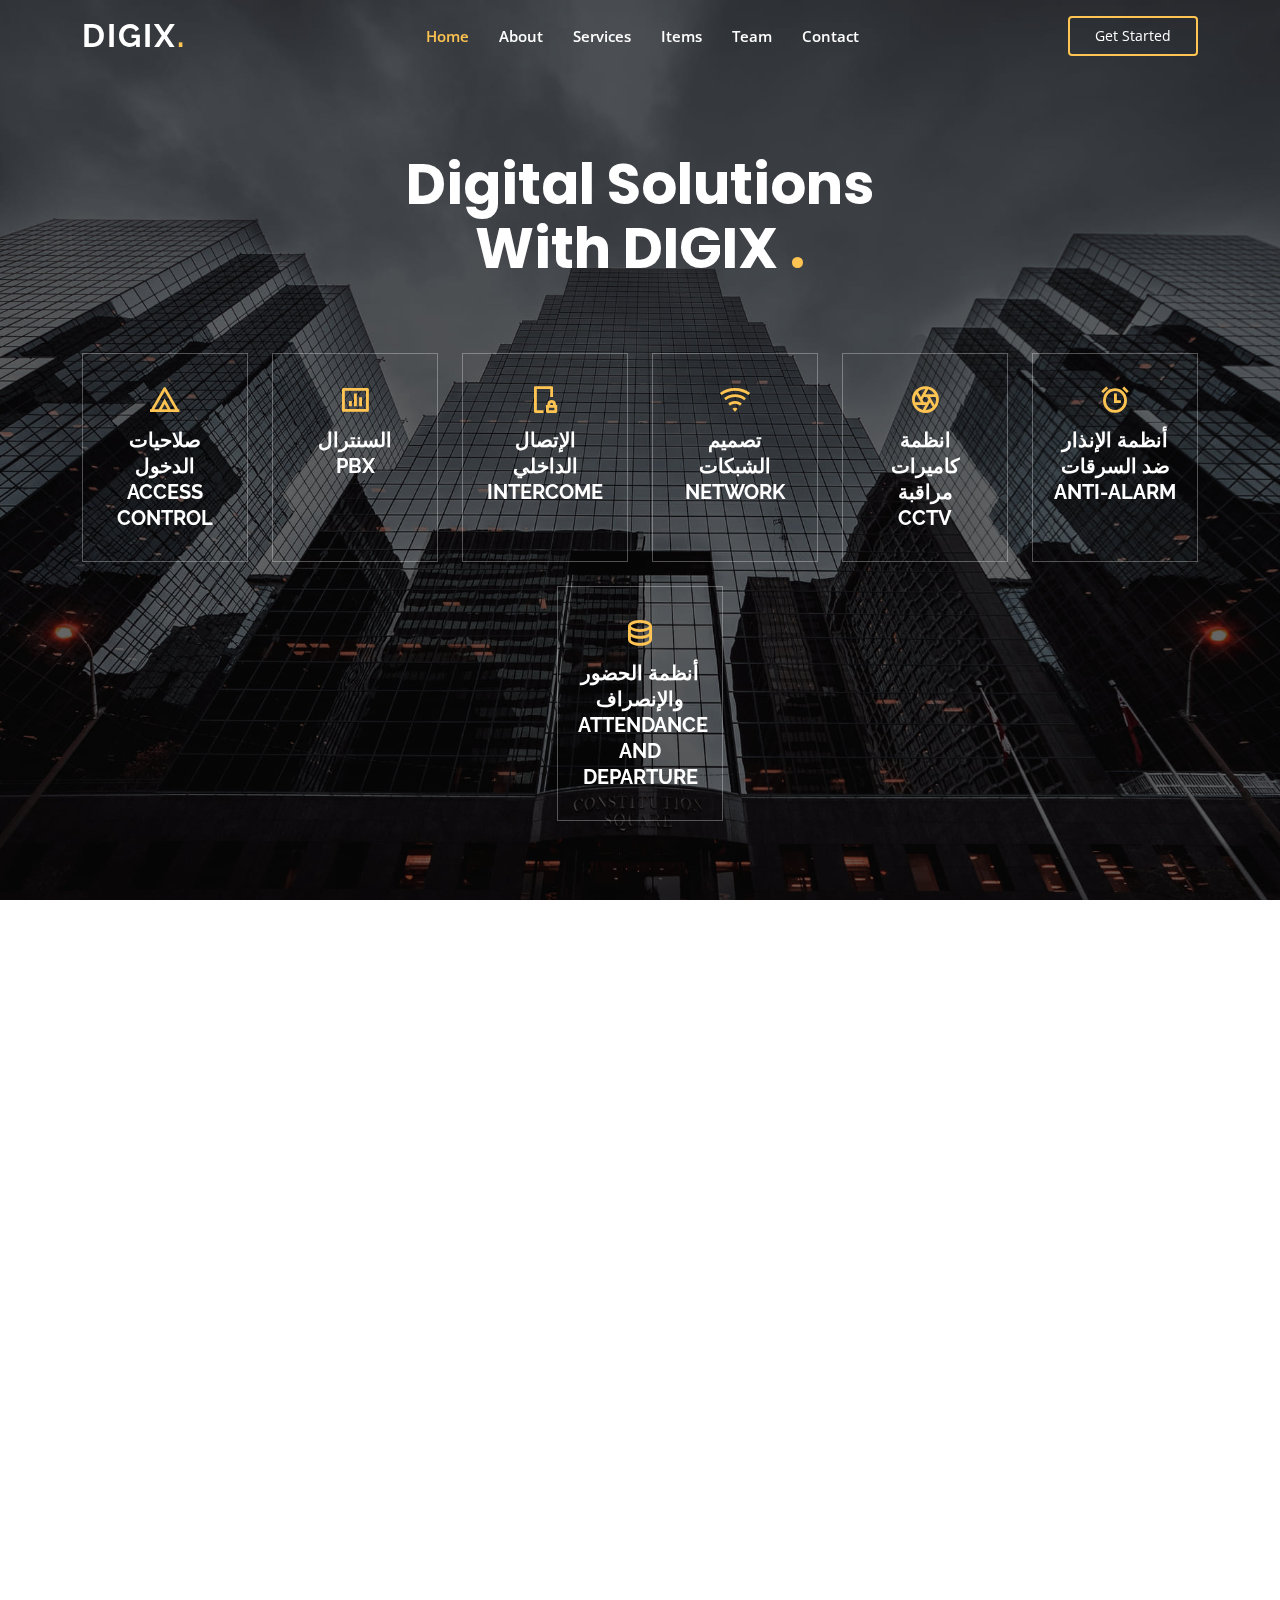
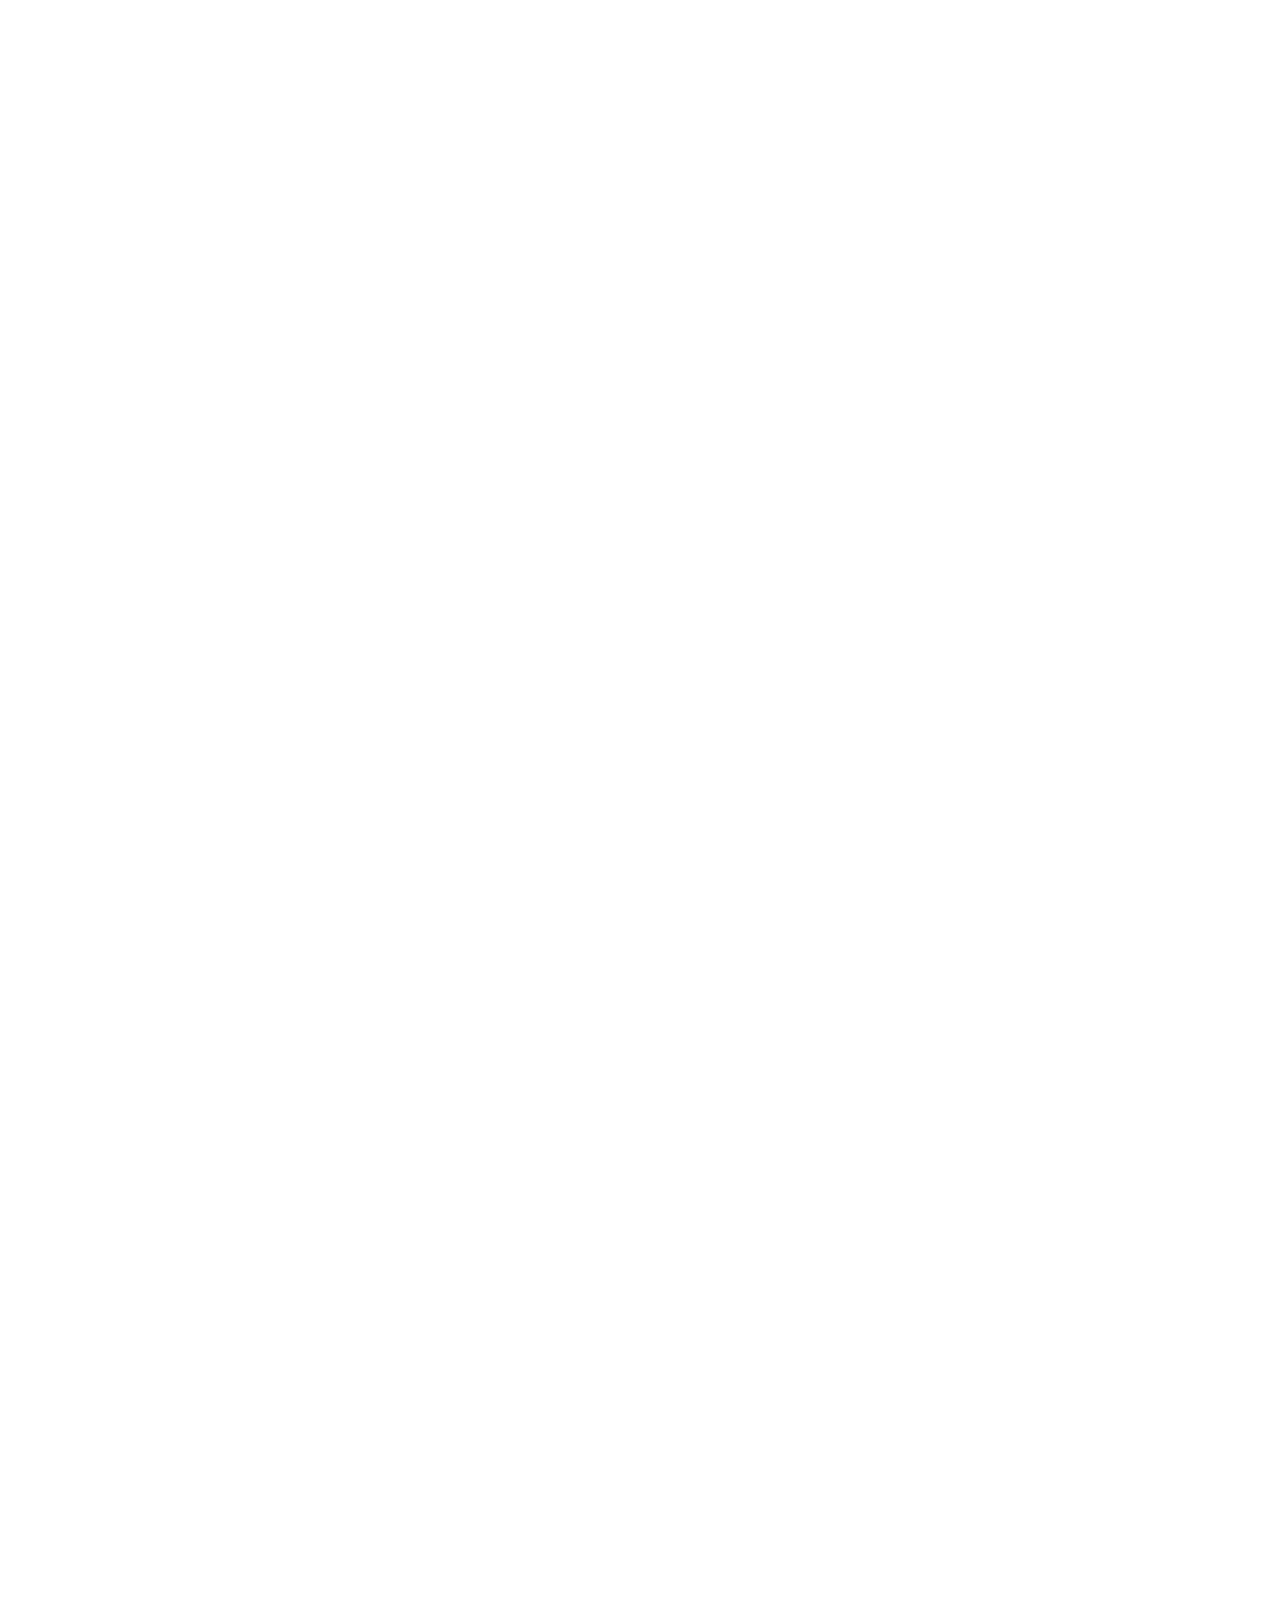
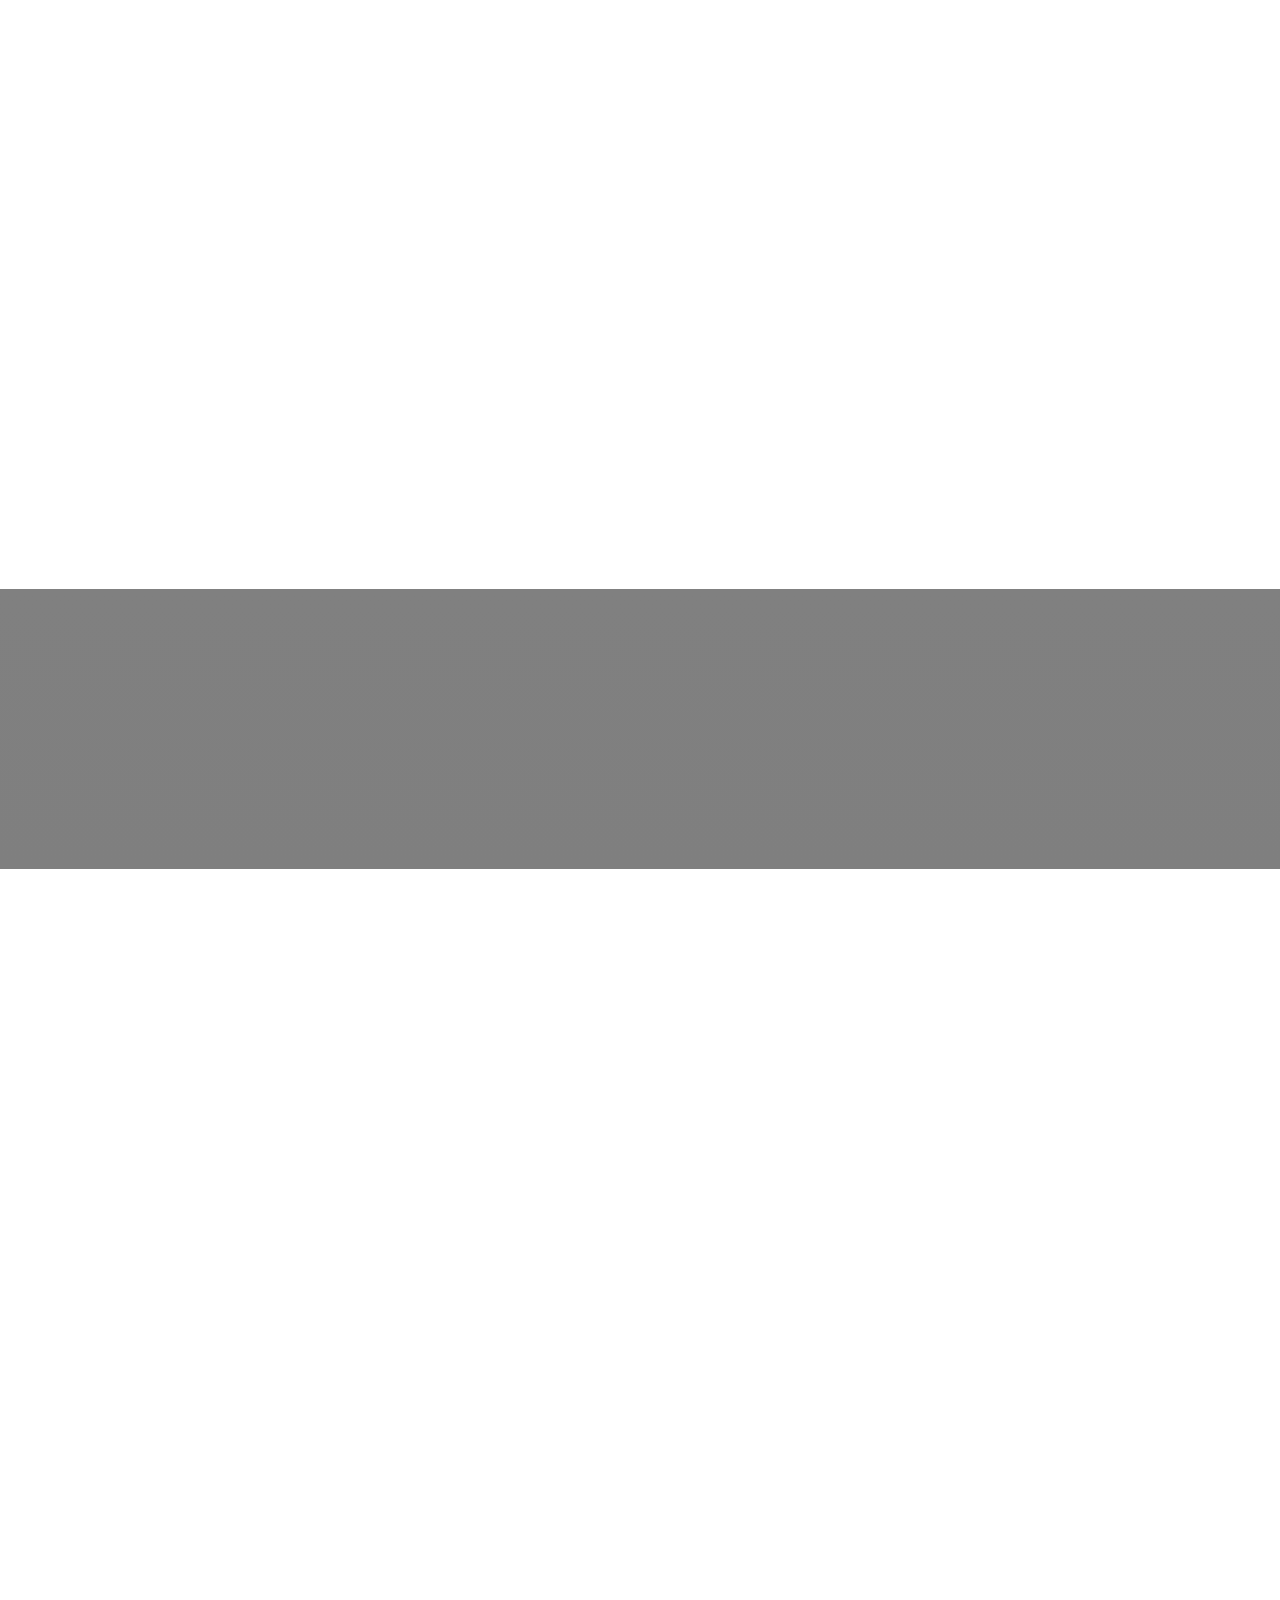
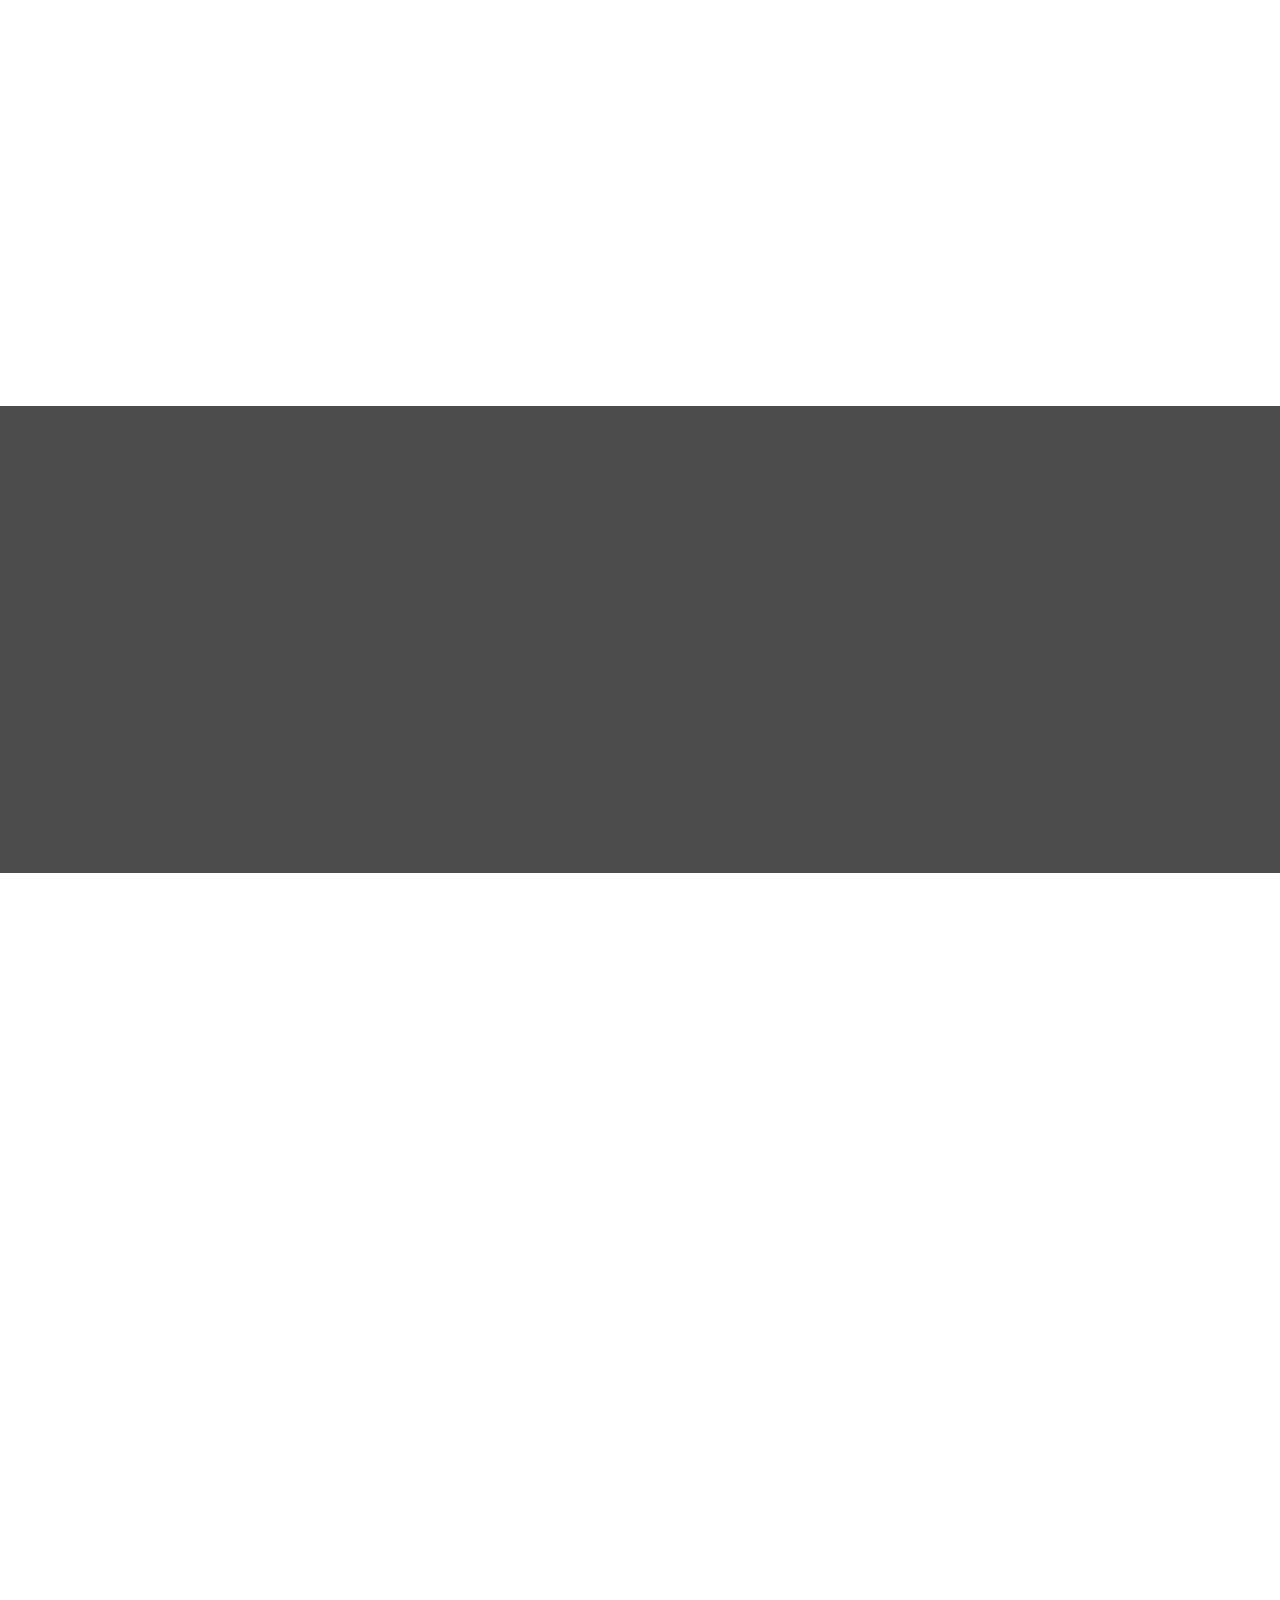
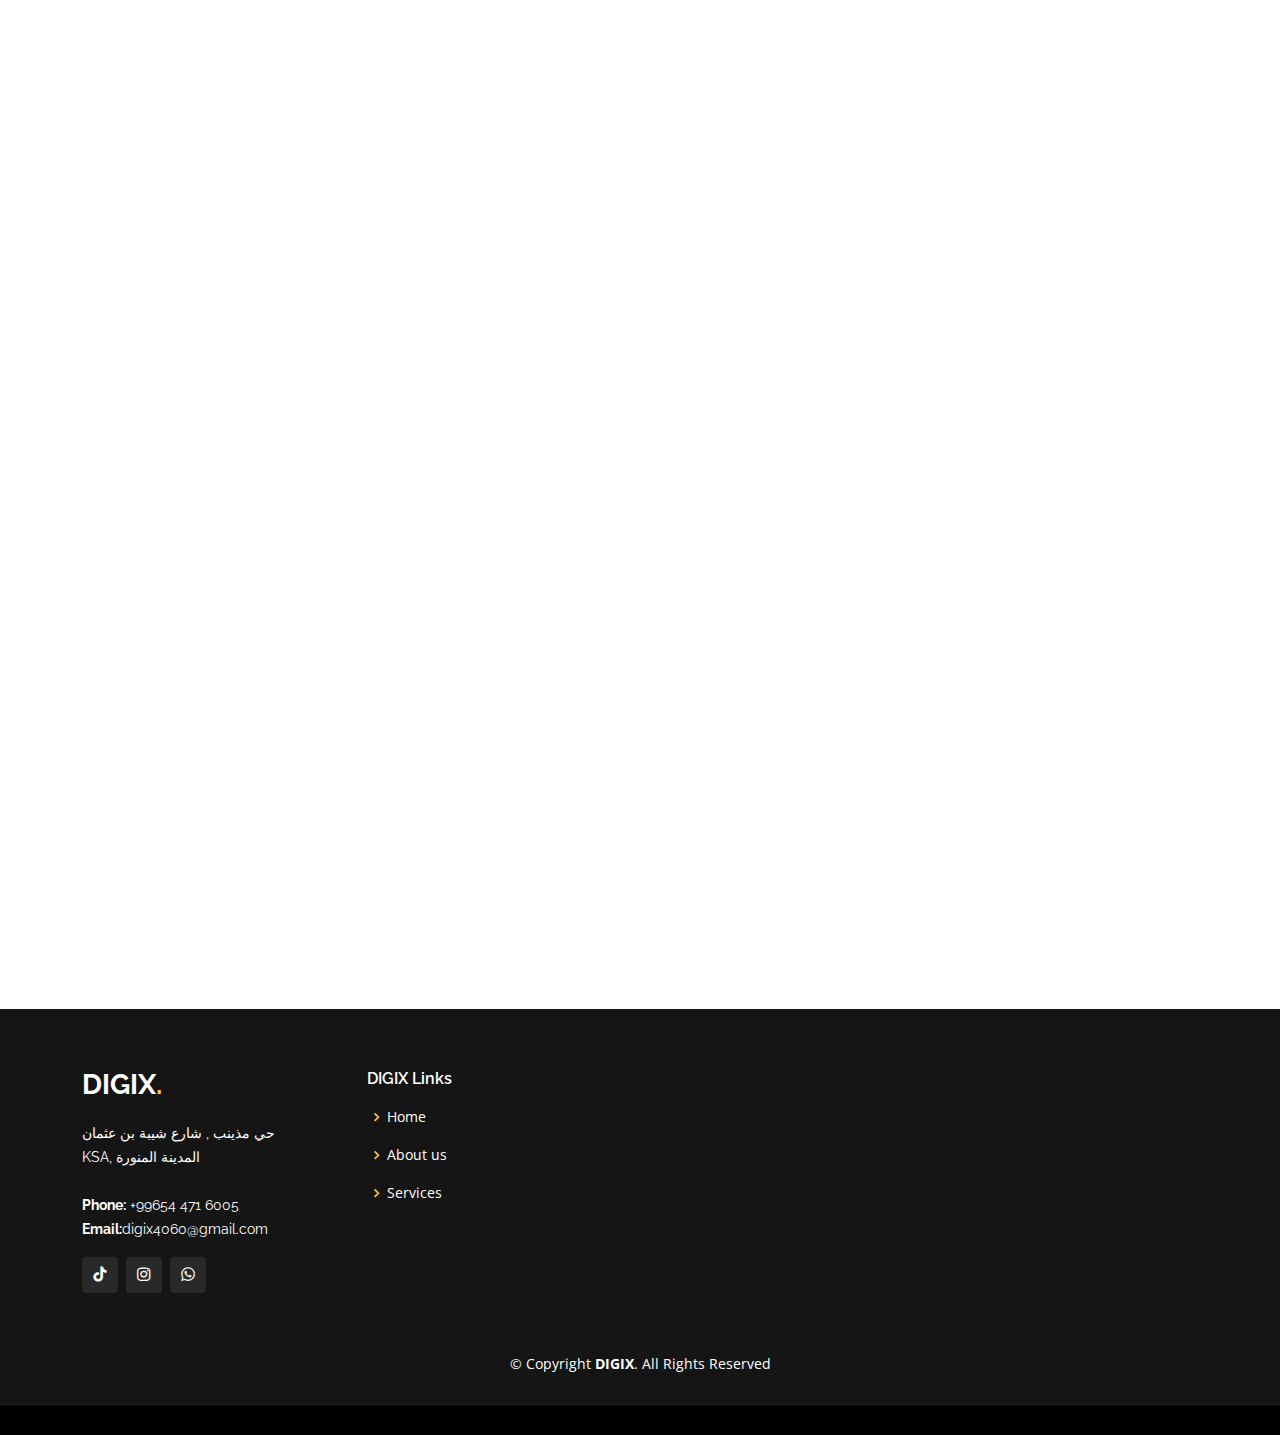
<file: index.html>
<!DOCTYPE html>
<html lang="en">

<head>
  <meta charset="utf-8">
  <meta content="width=device-width, initial-scale=1.0" name="viewport">

  <title>DIGIX</title>
  <meta content="" name="description">
  <meta content="" name="keywords">

  <!-- Favicons -->
  <link href="assets/img/favicon.png" rel="icon">
  <link href="assets/img/apple-touch-icon.png" rel="apple-touch-icon">

  <!-- Google Fonts -->
  <link href="https://fonts.googleapis.com/css?family=Open+Sans:300,300i,400,400i,600,600i,700,700i|Raleway:300,300i,400,400i,500,500i,600,600i,700,700i|Poppins:300,300i,400,400i,500,500i,600,600i,700,700i" rel="stylesheet">

  <!-- Vendor CSS Files -->
  <link href="assets/vendor/aos/aos.css" rel="stylesheet">
  <link href="assets/vendor/bootstrap/css/bootstrap.min.css" rel="stylesheet">
  <link href="assets/vendor/bootstrap-icons/bootstrap-icons.css" rel="stylesheet">
  <link href="assets/vendor/boxicons/css/boxicons.min.css" rel="stylesheet">
  <link href="assets/vendor/glightbox/css/glightbox.min.css" rel="stylesheet">
  <link href="assets/vendor/remixicon/remixicon.css" rel="stylesheet">
  <link href="assets/vendor/swiper/swiper-bundle.min.css" rel="stylesheet">

  <!-- Template Main CSS File -->
  <link href="assets/css/style.css" rel="stylesheet">

  <!-- =======================================================
  * Template Name: Gp
  * Updated: Nov 25 2023 with Bootstrap v5.3.2
  * Template URL: https://bootstrapmade.com/gp-free-multipurpose-html-bootstrap-template/
  * Author: BootstrapMade.com
  * License: https://bootstrapmade.com/license/
  ======================================================== -->
</head>

<body>

  <!-- ======= Header ======= -->
  <header id="header" class="fixed-top ">
    <div class="container d-flex align-items-center justify-content-lg-between">

      <h1 class="logo me-auto me-lg-0"><a href="index.html">DIGIX<span>.</span></a></h1>
      <!-- Uncomment below if you prefer to use an image logo -->
      <!-- <a href="index.html" class="logo me-auto me-lg-0"><img src="assets/img/logo.png" alt="" class="img-fluid"></a>-->

      <nav id="navbar" class="navbar order-last order-lg-0">
        <ul>
          <li><a class="nav-link scrollto active" href="#hero">Home</a></li>
          <li><a class="nav-link scrollto" href="#about">About</a></li>
          <li><a class="nav-link scrollto" href="#services">Services</a></li>
	<li><a class="nav-link scrollto " href="#items">Items</a></li>

          <li><a class="nav-link scrollto" href="#team">Team</a></li>
          
          <li><a class="nav-link scrollto" href="#contact">Contact</a></li>
        </ul>
        <i class="bi bi-list mobile-nav-toggle"></i>
      </nav><!-- .navbar -->

      <a href="#about" class="get-started-btn scrollto">Get Started</a>

    </div>
  </header><!-- End Header -->

  <!-- ======= Hero Section ======= -->
 <section id="hero" class="d-flex align-items-center justify-content-center">
    <div class="container" data-aos="fade-up">

      <div class="row justify-content-center" data-aos="fade-up" data-aos-delay="150">
        <div class="col-xl-6 col-lg-8">
          <h1>Digital Solutions With DIGIX <span>.</span></h1>
        </div>
      </div>

      <div class="row gy-4 mt-5 justify-content-center" data-aos="zoom-in" data-aos-delay="250">
        <div class="col-xl-2 col-md-4">
          <div class="icon-box">
            <i class="ri-tent-line"></i>
            <h3><a href="#services">صلاحيات الدخول <BR> ACCESS CONTROL </a></h3>
          </div>
        </div>
		
		
		
        <div class="col-xl-2 col-md-4">
          <div class="icon-box">
            <i class="ri-bar-chart-box-line"></i>
            <h3><a href="#services">السنترال<BR>PBX </a></h3>
          </div>

        </div>
		
		 <div class="col-xl-2 col-md-4">
          <div class="icon-box">
            <i class="ri-phone-lock-line"></i>
            <h3><a href="#services">الإتصال الداخلي <br>INTERCOME  </a></h3>
          </div>

        </div>
		
		
			
		     <div class="col-xl-2 col-md-4">
          <div class="icon-box">
            <i class="ri-wifi-line"></i>
            <h3><a href="#services">تصميم الشبكات <br>NETWORK  </a></h3>
          </div>
        </div>
		
		
        <div class="col-xl-2 col-md-4">
          <div class="icon-box">
            <i class="ri-camera-lens-line"></i>
            <h3><a href="#services">انظمة كاميرات مراقبة<br>CCTV  <BR> </a></h3>
          </div>
        </div>
        <div class="col-xl-2 col-md-4">
          <div class="icon-box">
            <i class="ri-alarm-line"></i>
            <h3><a href="#services"> أنظمة الإنذار ضد السرقات<br> ANTI-ALARM <BR></a></h3>
          </div>
        </div>
        <div class="col-xl-2 col-md-4">
          <div class="icon-box">
            <i class="ri-database-2-line"></i>
            <h3><a href="#services"> أنظمة الحضور والإنصراف  <br> ATTENDANCE AND DEPARTURE <BR></a></h3>
          </div>
        </div>
		
		   
      </div>
	  
	 
      </div>

  </section><!-- End Hero -->

  <main id="main">

    <!-- ======= About Section ======= -->
     <section id="about" class="about">
      <div class="container" data-aos="fade-up">
	  
        <div class="section-title">
          <h2>ABOUT</h2>
          <p>INFO !</p>
        </div>

	               <div class="row">
	            <div class="image col-lg-6" style='background-image: url("assets/img/abot.png");' data-aos="fade-right"></div>

          <div class="col-md-6 about-content"><center>
          <h1>DIGIX <span>.</span></h1>
		  
		  
<p class="about-text"><strong>
              
أهمية الأنظمة الأمنية تتزايد يومًا بعد يوم، حيث أصبحت ضرورة حاسمة لمختلف القطاعات الحكومية والتجارية والسكنية 			  
			  
            </p>
<p>              

تسعى مؤسسة مجال الرقمية للأنظمة الأمنية إلى توفير حلول أمنية تتوافق مع أعلى معايير الجودة لتلبية احتياجات العملاء في مختلف القطاعات , ونحرص على تقديم أفضل الخدمات بأفضل الأسعار التنافسية لضمان جودة العمل بشكل دائم
           
<p>

توفر المؤسسة حلول متنوعة للأنظمة الأمنية، تشمل أنظمة الدخول والخروج، أجهزة الإنذار ضد السرقات والأنظمة الأمنية الأخرى لخدمة جميع العملاء من مختلف القطاعات
</p>
وتتبع المؤسسة الدقة والموثوقية في التركيب والصيانة والدعم الفني في جميع الخدمات التي نقدمها. وتضم المؤسسة فريق عمل يتميز بالكفاءة والمهارة العالية، لخبرته التي تتجاوز 15 عام في هذا المجال 
  </p><p>   
	  تسعى المؤسسة لإرضاء العملاء وتلبية احتياجاتهم بكل احترافية ومهارة		   
	  </p>


</strong>
          </div>


      </div>
        </div>	 

	
	
    </section><!-- End About Section -->

    <!-- ======= Clients Section ======= -->
    <section id="clients" class="clients">
      <div class="container" data-aos="zoom-in">

        <div class="clients-slider swiper">
          <div class="swiper-wrapper align-items-center">
            <div class="swiper-slide"><img src="assets/img/clients/c1.png" class="img-fluid" alt=""></div>
            <div class="swiper-slide"><img src="assets/img/clients/c2.png" class="img-fluid" alt=""></div>
            <div class="swiper-slide"><img src="assets/img/clients/client-3.png" class="img-fluid" alt=""></div>
            <div class="swiper-slide"><img src="assets/img/clients/c4.png" class="img-fluid" alt=""></div>
            <div class="swiper-slide"><img src="assets/img/clients/c5.png" class="img-fluid" alt=""></div>
            <div class="swiper-slide"><img src="assets/img/clients/c3.png" class="img-fluid" alt=""></div>
  
          </div>
          <div class="swiper-pagination"></div>
        </div>

      </div>
    </section><!-- End Clients Section -->

    <!-- ======= Features Section ======= -->
    <section id="features" class="features">
      <div class="container" data-aos="fade-up">

        <div class="row">
          <div class="image col-lg-6" style='background-image: url("assets/img/we.png");' data-aos="fade-right"></div>
          <div class="col-lg-6" data-aos="fade-left" data-aos-delay="100">
            <div class="icon-box mt-5 mt-lg-0" data-aos="zoom-in" data-aos-delay="150">
              <i class="bx bx-receipt"></i>
              <h4>Quality in all our work</h4>
              <p>Our strategy is based on ensuring a high level of quality in the work we accomplish, not only to satisfy the ever-changing needs of our clients and investors, but also to achieve our long-term vision.</p>
            </div>
            <div class="icon-box mt-5" data-aos="zoom-in" data-aos-delay="150">
              <i class="bx bx-cube-alt"></i>
              <h4>Work environment
</h4>
              <p> Our company believes that its success requires focusing on creating an internal work environment that stimulates creativity, supported by professionals with a high level of scientific and practical qualifications. We work in a team spirit and adopt the principle of active participation with our investors and clients to achieve success.</p>
            </div>
      
            <div class="icon-box mt-5" data-aos="zoom-in" data-aos-delay="150">
              <i class="bx bx-shield"></i>
              <h4>Work ethics
</h4>
              <p>We adhere to the highest levels of conduct and business ethics in all our dealings and recognize the differences in these rules depending on the work environments and markets in which we operate. It includes honesty, trustworthiness, sincerity and complete transparency to ensure the achievement of goals and success in accordance with the principle of effective partnership with the parties we deal with.</p>
            </div>
          </div>
        </div>

      </div>
    </section><!-- End Features Section -->

    <!-- ======= Services Section ======= -->
    <section id="services" class="services">
      <div class="container" data-aos="fade-up">

        <div class="section-title">
          <h2>Services</h2>
          <p>Check our Services</p>
        </div>

        <div class="row">
          <div class="col-lg-4 col-md-6 d-flex align-items-stretch" data-aos="zoom-in" data-aos-delay="100">
            <div class="icon-box">
              <div class="icon"><img src="[data-uri]"/></div>
              <h4><a href="portfolio-details.html">أنظمة كاميرات المراقبة </a></h4>
           <STRONG>   <p>تقنيات ثابتة او متحركة معدة لضمان حماية المنشآت ومراقبتها 

</p></STRONG>
            </div>
          </div>

          <div class="col-lg-4 col-md-6 d-flex align-items-stretch mt-4 mt-md-0" data-aos="zoom-in" data-aos-delay="200">
            <div class="icon-box">
              <div class="icon"><i class="bx bx-wifi"></i></div>
              <h4><a href="‏‏portfolio-network.html">تصميم الشبكات</a></h4>
              <p><strong>
نظام يربط الأجهزة المختلفة مع بعضها البعض ويسمح لها بتبادل المعلومات والبيانات</p></strong>
            </div>
          </div>

          <div class="col-lg-4 col-md-6 d-flex align-items-stretch mt-4 mt-lg-0" data-aos="zoom-in" data-aos-delay="300">
            <div class="icon-box">
              <div class="icon"><i class="bx bx-world"></i></div>
              <h4><a href="‏‏‏‏portfolio - pbx.html">السنترال </h4></a>
           <STRONG>   <p>نظام لإدارة الاعمال يوفر العديد من الخطوط الواردة والصادرة و توجيه المكالمات  
</p></STRONG>
            </div>
          </div>

          <div class="col-lg-4 col-md-6 d-flex align-items-stretch mt-4" data-aos="zoom-in" data-aos-delay="100">
            <div class="icon-box">
              <div class="icon"><img src="[data-uri]"/></div>
              <h4><a href="‏‏portfolio-intercome.html"> الإتصال الداخلي </h4></a>
            <STRONG>  <p> جهاز اتصال داخلي يسمح بتواصل سمعي ومرئي وتحكم لفتح الأبواب </p></STRONG>
            </div>
          </div>
		  
		     <div class="col-lg-4 col-md-6 d-flex align-items-stretch mt-4" data-aos="zoom-in" data-aos-delay="300">
            <div class="icon-box">
              <div class="icon"><img src="[data-uri]"/></div>
              <h4><a href="‏‏‏‏portfolio- attend.html"> أنظمة الحضور والإنصراف </a></h4>
          <STRONG>    <p>حلول رقمية تساعد الإدارة على تنظيم العمل وضبط جودة التزام الموظفين </p></STRONG>
            </div>
          </div>

          <div class="col-lg-4 col-md-6 d-flex align-items-stretch mt-4" data-aos="zoom-in" data-aos-delay="200">
            <div class="icon-box">
              <div class="icon"><i class="bx bx-key"></i></div>
              <h4><a href="‏‏‏‏‏‏portfolio-barri.html">صلاحيات الدخول </a></h4>
          <STRONG>    <p>الضروريات اللازمة لحماية المناطق والمنشآت المختلفة، تنظيم حركة المركبات</p></STRONG>
            </div>
          </div>

          <div class="col-lg-4 col-md-6 d-flex align-items-stretch mt-4" data-aos="zoom-in" data-aos-delay="300">
            <div class="icon-box">
              <div class="icon"><img src="[data-uri]"/>
</div>
              <h4><a href="‏‏‏‏‏‏‏‏portfolio-ajax.html">أنظمة الإنذار ضد السرقات </a></h4>
           <STRONG>   <p>نظام امني يشمل اعلى التقنيات كالصافرات والحساسات وكواشف الحركة</p></STRONG>
            </div>
          </div>
		  


     
		  
		 
		  
		
		           
		  
        </div>

      </div>
    </section><!-- End Services Section -->

    <!-- ======= Cta Section ======= -->
    <section id="cta" class="cta">
      <div class="container" data-aos="zoom-in">

        <div class="text-center">
          <h3>Call US</h3>
          <p> You totally made the right call choosing DIGIX, and we're thrilled to have you with us. We're always here for you, wherever and whenever you need us. So sit back, relax, and let us safeguard your space!</p>
          <a class="cta-btn" href="https://wa.me/message/YWUUYRINNUNQJ1">Message me </a>
        </div>

      </div>
    </section><!-- End Cta Section -->

    <!-- ======= Portfolio Section ======= -->
     <section id="items" class="portfolio">
      <div class="container" data-aos="fade-up">

        <div class="section-title">
          <h2>ITEMS</h2>
          <p>Check it know!</p>
        </div>

        <div class="row" data-aos="fade-up" data-aos-delay="100">
          <div class="col-lg-12 d-flex justify-content-center">
            <ul id="portfolio-flters">
              <li data-filter="*" class="filter-active">All</li>
              <li data-filter=".filter-app">CCTV</li>
              <li data-filter=".filter-card">ALARM</li>
              <li data-filter=".filter-web">INTERCOME</li>
            </ul>
          </div>
        </div>

        <div class="row portfolio-container" data-aos="fade-up" data-aos-delay="200">

          <div class="col-lg-4 col-md-6 portfolio-item filter-app">
            <div class="portfolio-wrap">
              <img src="assets/img/portfolio/cma2.png" class="img-fluid" alt="">
              <div class="portfolio-info">
       
                <div class="portfolio-links">
                  
				  </div>
              </div>
            </div>
          </div>

          <div class="col-lg-4 col-md-6 portfolio-item filter-web">
            <div class="portfolio-wrap">
              <img src="assets/img/portfolio/vid1.png" class="img-fluid" alt="">
              <div class="portfolio-info">
          
                <div class="portfolio-links">
                 
				 </div>
				
              </div>
            </div>
          </div>

          <div class="col-lg-4 col-md-6 portfolio-item filter-app">
            <div class="portfolio-wrap">
              <img src="assets/img/portfolio/cma1.png" class="img-fluid" alt="">
              <div class="portfolio-info">
            
                <div class="portfolio-links">
                 
				 </div>
              </div>
            </div>
          </div>

          <div class="col-lg-4 col-md-6 portfolio-item filter-card">
            <div class="portfolio-wrap">
              <img src="assets/img/portfolio/ant1.png" class="img-fluid" alt="">
              <div class="portfolio-info">
           
                <div class="portfolio-links">
                 
				 </div>
              </div>
            </div>
          </div>

          <div class="col-lg-4 col-md-6 portfolio-item filter-web">
            <div class="portfolio-wrap">
              <img src="assets/img/portfolio/vid2.png" class="img-fluid" alt="">
              <div class="portfolio-info">
          
                <div class="portfolio-links">
                
				</div>
              </div>
            </div>
          </div>

          <div class="col-lg-4 col-md-6 portfolio-item filter-app">
            <div class="portfolio-wrap">
              <img src="assets/img/portfolio/cma3.png" class="img-fluid" alt="">
              <div class="portfolio-info">
           
                <div class="portfolio-links">
              
			  </div>
              </div>
            </div>
          </div>

          <div class="col-lg-4 col-md-6 portfolio-item filter-card">
            <div class="portfolio-wrap">
              <img src="assets/img/portfolio/ram2.png" class="img-fluid" alt="">
              <div class="portfolio-info">
             
                <div class="portfolio-links">
              
			  </div>
              </div>
            </div>
          </div>

          <div class="col-lg-4 col-md-6 portfolio-item filter-card">
            <div class="portfolio-wrap">
              <img src="assets/img/portfolio/ram3.png" class="img-fluid" alt="">
              <div class="portfolio-info">
               
                <div class="portfolio-links">
               
			   </div>
              </div>
            </div>
          </div>

          <div class="col-lg-4 col-md-6 portfolio-item filter-web">
            <div class="portfolio-wrap">
              <img src="assets/img/portfolio/vid3.png" class="img-fluid" alt="">
              <div class="portfolio-info">
           
                <div class="portfolio-links">
                
				</div>
              </div>
            </div>
          </div>

        </div>

      </div>
    </section><!-- End Portfolio Section -->

    <!-- ======= Counts Section ======= -->
   <!-- End Counts Section -->

    <!-- ======= Testimonials Section ======= -->
    <section id="testimonials" class="testimonials">
      <div class="container" data-aos="zoom-in">

        <div class="testimonials-slider swiper" data-aos="fade-up" data-aos-delay="100">
          <div class="swiper-wrapper">

            <div class="swiper-slide">
              <div class="testimonial-item">
                <img src="assets/img/testimonials/testimonials-1.png" class="testimonial-img" alt="">
                <h3>Stephen Covey</h3>
                <h4>author and businessman</h4>
                <p>
                  <i class="bx bxs-quote-alt-left quote-icon-left"></i>
                  "If you put good people in bad systems, you get bad results. You have to water the flowers you want to grow."
                  <i class="bx bxs-quote-alt-right quote-icon-right"></i>
                </p>
              </div>
            </div><!-- End testimonial item -->

            <div class="swiper-slide">
              <div class="testimonial-item">
                <img src="assets/img/testimonials/testimonials-2.png" class="testimonial-img" alt="">
                <h3>Jackie Stewart</h3>
                <h4>former Formula</h4>
                <p>
                  <i class="bx bxs-quote-alt-left quote-icon-left"></i>
It takes leadership to improve safety             
                  <i class="bx bxs-quote-alt-right quote-icon-right"></i>
                </p>
              </div>
            </div><!-- End testimonial item -->

            <div class="swiper-slide">
              <div class="testimonial-item">
                <img src="assets/img/testimonials/testimonials-3.png" class="testimonial-img" alt="">
                <h3>Scott Cam</h3>
                <h4>television presenter</h4>
                <p>
                  <i class="bx bxs-quote-alt-left quote-icon-left"></i>
I’m glad to see how young people are stepping up when it comes to safety. They are focused on safety rather than being told to be safe. It makes a difference when people own things.                  <i class="bx bxs-quote-alt-right quote-icon-right"></i>
                  <i class="bx bxs-quote-alt-right quote-icon-right"></i>
                </p>
              </div>
            </div>
          </div>
          <div class="swiper-pagination"></div>
        </div>

      </div>
    </section><!-- End Testimonials Section -->

    <!-- ======= Team Section ======= -->
    <section id="team" class="team">
      <div class="container" data-aos="fade-up">

        <div class="section-title">
          <h2>Team</h2>
          <p>Check our Team</p>
        </div>

        <div class="row">

          <div class="col-lg-3 col-md-6 d-flex align-items-stretch">
            <div class="member" data-aos="fade-up" data-aos-delay="100">
              <div class="member-img">
                <img src="assets/img/team/team-1.png" class="img-fluid" alt="">
                <div class="social">
                  <a href="https://wa.me/message/YWUUYRINNUNQJ1"><i class="bi bi-whatsapp"></i></a>
                  <a href="https://www.instagram.com/diigiix?igsh=a2dqb3V5bm1vaTR4&utm_source=qr"><i class="bi bi-instagram"></i></a>
              
                </div>
              </div>
              <div class="member-info">
				                <h4>MR |   ABDUALLAH ALJURAYSI </H4>   

                <span>Founder & CEO</span>
              </div>
            </div>
          </div>

          <div class="col-lg-3 col-md-6 d-flex align-items-stretch">
            <div class="member" data-aos="fade-up" data-aos-delay="200">
              <div class="member-img">
                <img src="assets/img/team/team-1.png" class="img-fluid" alt="">
                <div class="social">
                  <a href="https://wa.me/message/YWUUYRINNUNQJ1"><i class="bi bi-whatsapp"></i></a>
                  <a href="https://www.instagram.com/diigiix?igsh=a2dqb3V5bm1vaTR4&utm_source=qr"><i class="bi bi-instagram"></i></a>
              
                </div>
              </div>
              <div class="member-info">
                <h4>MR |   MOHAMMED KURDI </H4>   
				
                <span>Founder & VP</span>
              </div>
            </div>
          </div>

      <div class="col-lg-3 col-md-6 d-flex align-items-stretch">
            <div class="member" data-aos="fade-up" data-aos-delay="300">
              <div class="member-img">
                <img src="assets/img/team/team-1.png" class="img-fluid" alt="">
               <div class="social">
                  <a href="https://wa.me/message/YWUUYRINNUNQJ1"><i class="bi bi-whatsapp"></i></a>
                  <a href="https://www.instagram.com/diigiix?igsh=a2dqb3V5bm1vaTR4&utm_source=qr"><i class="bi bi-instagram"></i></a>
              
                </div>
              </div>
              <div class="member-info">
				                <h4>ENG |   TAMER ALBAHI </H4>   

                <span>Projects Manager</span>
              </div>
            </div>
          </div>


          <div class="col-lg-3 col-md-6 d-flex align-items-stretch">
            <div class="member" data-aos="fade-up" data-aos-delay="300">
              <div class="member-img">
                <img src="assets/img/team/team-1.png" class="img-fluid" alt="">
                 <div class="social">
                  <a href="https://wa.me/message/YWUUYRINNUNQJ1"><i class="bi bi-whatsapp"></i></a>
                  <a href="https://www.instagram.com/diigiix?igsh=a2dqb3V5bm1vaTR4&utm_source=qr"><i class="bi bi-instagram"></i></a>
              
                </div>
              </div>
              <div class="member-info">
                <h4>ENG |   MOHAMMED ASLAN </H4>   

                <span>Operating Supervisor</span>
              </div>
            </div>
          </div>


		  

          <div class="col-lg-3 col-md-6 d-flex align-items-stretch">
            <div class="member" data-aos="fade-up" data-aos-delay="400">
              <div class="member-img">
                <img src="assets/img/team/team-1.png" class="img-fluid" alt="">
              <div class="social">
                  <a href="https://wa.me/message/YWUUYRINNUNQJ1"><i class="bi bi-whatsapp"></i></a>
                  <a href="https://www.instagram.com/diigiix?igsh=a2dqb3V5bm1vaTR4&utm_source=qr"><i class="bi bi-instagram"></i></a>
              
                </div>
              </div>
              <div class="member-info">
				  <h4>MS |   SHAHAD OTHMAN </H4>   
                <span>   Administrative Specialist   </span>
              </div>
            </div>
          </div>

        </div>

      </div>
    </section><!-- End Team Section -->

    <!-- ======= Contact Section ======= -->
    <section id="contact" class="contact">
      <div class="container" data-aos="fade-up">

        <div class="section-title">
          <h2>Contact</h2>
          <p>Contact Us</p>
        </div>


        <div class="row mt-5">

          <div class="col-lg-4">
            <div class="info">
              <div class="address">
                <i class="bi bi-geo-alt"></i>
                <h4>Location:</h4>
                <p>   حي مذينب , شارع شيبة بن عثمان<br>
               KSA, المدينة المنورة</p>
              </div>

              <div class="email">
                <i class="bi bi-envelope"></i>
                <h4>Email:</h4>
                <p>digix4060@gmail.com</p>
              </div>

              <div class="phone">
                <i class="bi bi-phone"></i>
                <h4>Call:</h4>
                <p>+99654 471 6005</p>
              </div>

            </div>

          </div>

          <div class="col-lg-8 mt-5 mt-lg-0">
<form id="contact-form" class="form-horizontal" role="form">
       
<iframe src="https://www.google.com/maps/embed?pb=!1m17!1m12!1m3!1d3632.2159861075424!2d39.68169407535766!3d24.44329067820398!2m3!1f0!2f0!3f0!3m2!1i1024!2i768!4f13.1!3m2!1m1!2zMjTCsDI2JzM1LjkiTiAzOcKwNDEnMDMuNCJF!5e0!3m2!1sen!2ssa!4v1713888722858!5m2!1sen!2ssa" width="600" height="450" style="border:0;" allowfullscreen="" loading="lazy" referrerpolicy="no-referrer-when-downgrade"></iframe>

       
    </form>


          </div>

        </div>

      </div>
    </section><!-- End Contact Section -->

  </main><!-- End #main -->

  <!-- ======= Footer ======= -->

  <footer id="footer">
    <div class="footer-top">
	
      <div class="container">
	
        <div class="row">

          <div class="col-lg-3 col-md-6">
            <div class="footer-info">
              <h3>DIGIX<span>.</span></h3>
              <p>
            حي مذينب , شارع شيبة بن عثمان<br>
               KSA, المدينة المنورة<br><br>
                <strong>Phone:</strong> +99654 471 6005<br>
                <strong>Email:</strong>digix4060@gmail.com<br>
              </p>
              <div class="social-links mt-3">
                <a href="https://www.tiktok.com/@diigix?_t=8j5Q579YnYd&_r=1" class="tiktok"><i class="bx bxl-tiktok"></i></a>
                <a href="https://www.instagram.com/diigiix?igsh=a2dqb3V5bm1vaTR4&utm_source=qr" class="instagram"><i class="bx bxl-instagram"></i></a>
                <a href="https://wa.me/message/YWUUYRINNUNQJ1" class="whatsapp"><i class="bx bxl-whatsapp"></i></a>
              </div>
            </div>	  
          </div>

          <div class="col-lg-2 col-md-6 footer-links">
            <h4>DIGIX Links</h4>
            <ul>
              <li><i class="bx bx-chevron-right"></i> <a href="#hero">Home</a></li>
              <li><i class="bx bx-chevron-right"></i> <a href="#about">About us</a></li>
              <li><i class="bx bx-chevron-right"></i> <a href="#Services">Services</a></li>

            </ul>	 

   

          


        </div>
		
		
		       
      </div>
    </div>

    <div class="container">
      <div class="copyright">
        &copy; Copyright <strong><span>DIGIX</span></strong>. All Rights Reserved
      </div>
     
    </div>
	
  </footer><!-- End Footer -->

  <div id="preloader"></div>
  <a href="#hero" class="back-to-top d-flex align-items-center justify-content-center"><i class="bi bi-arrow-up-short"></i></a>

  <!-- Vendor JS Files -->
  <script src="assets/vendor/purecounter/purecounter_vanilla.js"></script>
  <script src="assets/vendor/aos/aos.js"></script>
  <script src="assets/vendor/bootstrap/js/bootstrap.bundle.min.js"></script>
  <script src="assets/vendor/glightbox/js/glightbox.min.js"></script>
  <script src="assets/vendor/isotope-layout/isotope.pkgd.min.js"></script>
  <script src="assets/vendor/swiper/swiper-bundle.min.js"></script>
  <script src="assets/vendor/php-email-form/validate.js"></script>

  <!-- Template Main JS File -->
  <script src="assets/js/main.js"></script>

</body>

</html>
</file>
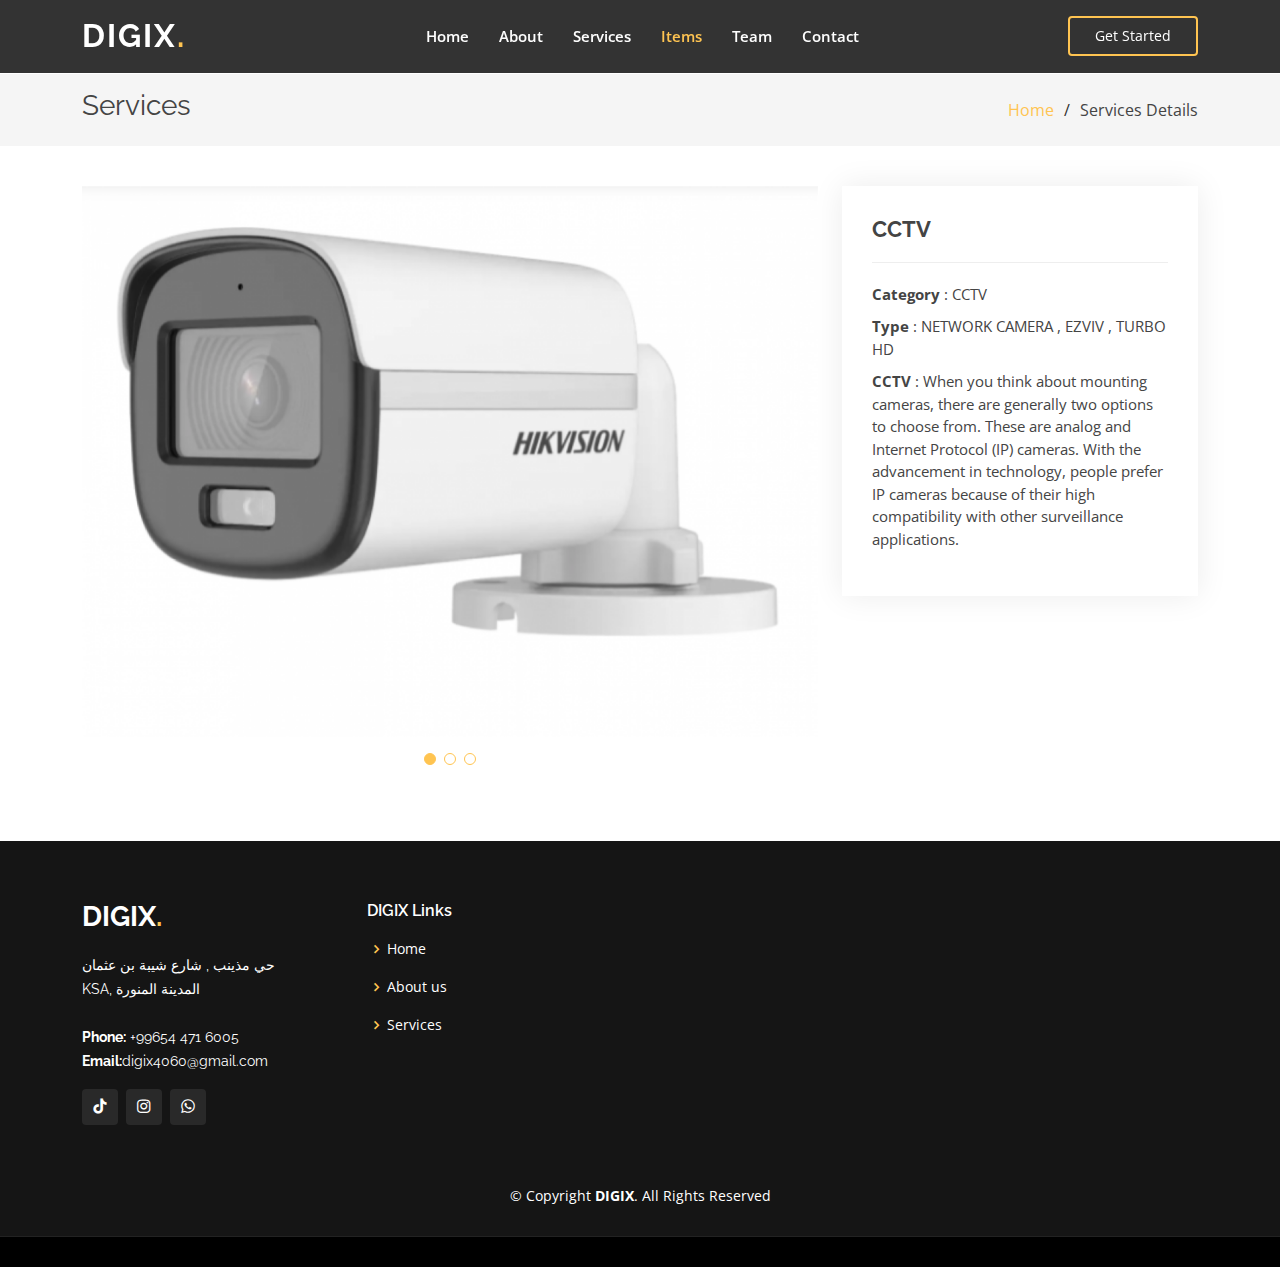
<file: portfolio-details.html>
<!DOCTYPE html>
<html lang="en">

<head>
  <meta charset="utf-8">
  <meta content="width=device-width, initial-scale=1.0" name="viewport">

  <title>CCTV</title>
  <meta content="" name="description">
  <meta content="" name="keywords">

  <!-- Favicons -->
  <link href="assets/img/favicon.png" rel="icon">
  <link href="assets/img/apple-touch-icon.png" rel="apple-touch-icon">

  <!-- Google Fonts -->
  <link href="https://fonts.googleapis.com/css?family=Open+Sans:300,300i,400,400i,600,600i,700,700i|Raleway:300,300i,400,400i,500,500i,600,600i,700,700i|Poppins:300,300i,400,400i,500,500i,600,600i,700,700i" rel="stylesheet">

  <!-- Vendor CSS Files -->
  <link href="assets/vendor/aos/aos.css" rel="stylesheet">
  <link href="assets/vendor/bootstrap/css/bootstrap.min.css" rel="stylesheet">
  <link href="assets/vendor/bootstrap-icons/bootstrap-icons.css" rel="stylesheet">
  <link href="assets/vendor/boxicons/css/boxicons.min.css" rel="stylesheet">
  <link href="assets/vendor/glightbox/css/glightbox.min.css" rel="stylesheet">
  <link href="assets/vendor/remixicon/remixicon.css" rel="stylesheet">
  <link href="assets/vendor/swiper/swiper-bundle.min.css" rel="stylesheet">

  <!-- Template Main CSS File -->
  <link href="assets/css/style.css" rel="stylesheet">

  <!-- =======================================================
  * Template Name: Gp
  * Updated: Nov 25 2023 with Bootstrap v5.3.2
  * Template URL: https://bootstrapmade.com/gp-free-multipurpose-html-bootstrap-template/
  * Author: BootstrapMade.com
  * License: https://bootstrapmade.com/license/
  ======================================================== -->
</head>

<body>

  <!-- ======= Header ======= -->
  <header id="header" class="fixed-top header-inner-pages">
    <div class="container d-flex align-items-center justify-content-lg-between">

      <h1 class="logo me-auto me-lg-0"><a href="index.html">DIGIX<span>.</span></a></h1>
      <!-- Uncomment below if you prefer to use an image logo -->
      <!-- <a href="index.html" class="logo me-auto me-lg-0"><img src="assets/img/logo.png" alt="" class="img-fluid"></a>-->

      <nav id="navbar" class="navbar order-last order-lg-0">
        <ul>
          <li><a class="nav-link scrollto " href="index.html">Home</a></li>
          <li><a class="nav-link scrollto" href="index.html">About</a></li>
        <li><a class="nav-link scrollto" href="#services">Services</a></li>
          <li><a class="nav-link scrollto active" href="index.html/#items">Items</a></li>
          <li><a class="nav-link scrollto" href="index.html">Team</a></li>
          
          <li><a class="nav-link scrollto" href="index.html">Contact</a></li>
        </ul>
        <i class="bi bi-list mobile-nav-toggle"></i>
      </nav><!-- .navbar -->

      <a href="#about" class="get-started-btn scrollto">Get Started</a>

    </div>
  </header><!-- End Header -->

  <main id="main">

    <!-- ======= Breadcrumbs ======= -->
    <section id="breadcrumbs" class="breadcrumbs">
      <div class="container">

        <div class="d-flex justify-content-between align-items-center">
          <h2>Services</h2>
          <ol>
            <li><a href="index.html">Home</a></li>
            <li>Services Details</li>
          </ol>
        </div>

      </div>
    </section><!-- End Breadcrumbs -->

    <!-- ======= Portfolio Details Section ======= -->
    <section id="portfolio-details" class="portfolio-details">
      <div class="container">

        <div class="row gy-4">

          <div class="col-lg-8">
            <div class="portfolio-details-slider swiper">
              <div class="swiper-wrapper align-items-center">

                <div class="swiper-slide">
                  <img src="assets/img/portfolio/cma1.png" alt="">
                </div>

                <div class="swiper-slide">
                  <img src="assets/img/portfolio/cma2.png" alt="">
                </div>

                <div class="swiper-slide">
                  <img src="assets/img/portfolio/cma3.png" alt="">
                </div>

              </div>
              <div class="swiper-pagination"></div>
            </div>
          </div>

          <div class="col-lg-4">
            <div class="portfolio-info">
              <h3>CCTV</h3>
              <ul>
                <li><strong>Category</strong> : CCTV </li>
                <li><strong>Type</strong> : NETWORK CAMERA , EZVIV , TURBO HD</li>
	<li><strong>CCTV </strong> : When you think about mounting cameras, there are generally two options to choose from. These are analog and Internet Protocol (IP) cameras. With the advancement in technology, people prefer IP cameras because of their high compatibility with other surveillance applications.             
</li>

              </ul>
            </div>
            
          </div>

        </div>

      </div>
    </section><!-- End Portfolio Details Section -->

  </main><!-- End #main -->

  <!-- ======= Footer ======= -->
  <footer id="footer">
    <div class="footer-top">
	
      <div class="container">
	
        <div class="row">

          <div class="col-lg-3 col-md-6">
            <div class="footer-info">
              <h3>DIGIX<span>.</span></h3>
              <p>
                    حي مذينب , شارع شيبة بن عثمان<br>
               KSA, المدينة المنورة<br><br>
                <strong>Phone:</strong> +99654 471 6005<br>
                <strong>Email:</strong>digix4060@gmail.com<br>
              </p>
              <div class="social-links mt-3">
                <a href="https://www.tiktok.com/@diigix?_t=8j5Q579YnYd&_r=1" class="tiktok"><i class="bx bxl-tiktok"></i></a>
                <a href="https://www.instagram.com/diigiix?igsh=a2dqb3V5bm1vaTR4&utm_source=qr" class="instagram"><i class="bx bxl-instagram"></i></a>
                <a href="https://wa.me/message/YWUUYRINNUNQJ1" class="whatsapp"><i class="bx bxl-whatsapp"></i></a>
              </div>
            </div>	  
          </div>

          <div class="col-lg-2 col-md-6 footer-links">
            <h4>DIGIX Links</h4>
            <ul>
              <li><i class="bx bx-chevron-right"></i> <a href="#hero">Home</a></li>
              <li><i class="bx bx-chevron-right"></i> <a href="#about">About us</a></li>
              <li><i class="bx bx-chevron-right"></i> <a href="#Services">Services</a></li>

            </ul>	 

   

          


        </div>
		
		
		      
      </div>
    </div>

    <div class="container">
      <div class="copyright">
        &copy; Copyright <strong><span>DIGIX</span></strong>. All Rights Reserved
      </div>
     
    </div>
	
  </footer><!-- End Footer -->

  <div id="preloader"></div>
  <a href="#" class="back-to-top d-flex align-items-center justify-content-center"><i class="bi bi-arrow-up-short"></i></a>

  <!-- Vendor JS Files -->
  <script src="assets/vendor/purecounter/purecounter_vanilla.js"></script>
  <script src="assets/vendor/aos/aos.js"></script>
  <script src="assets/vendor/bootstrap/js/bootstrap.bundle.min.js"></script>
  <script src="assets/vendor/glightbox/js/glightbox.min.js"></script>
  <script src="assets/vendor/isotope-layout/isotope.pkgd.min.js"></script>
  <script src="assets/vendor/swiper/swiper-bundle.min.js"></script>
  <script src="assets/vendor/php-email-form/validate.js"></script>

  <!-- Template Main JS File -->
  <script src="assets/js/main.js"></script>

</body>

</html>
</file>
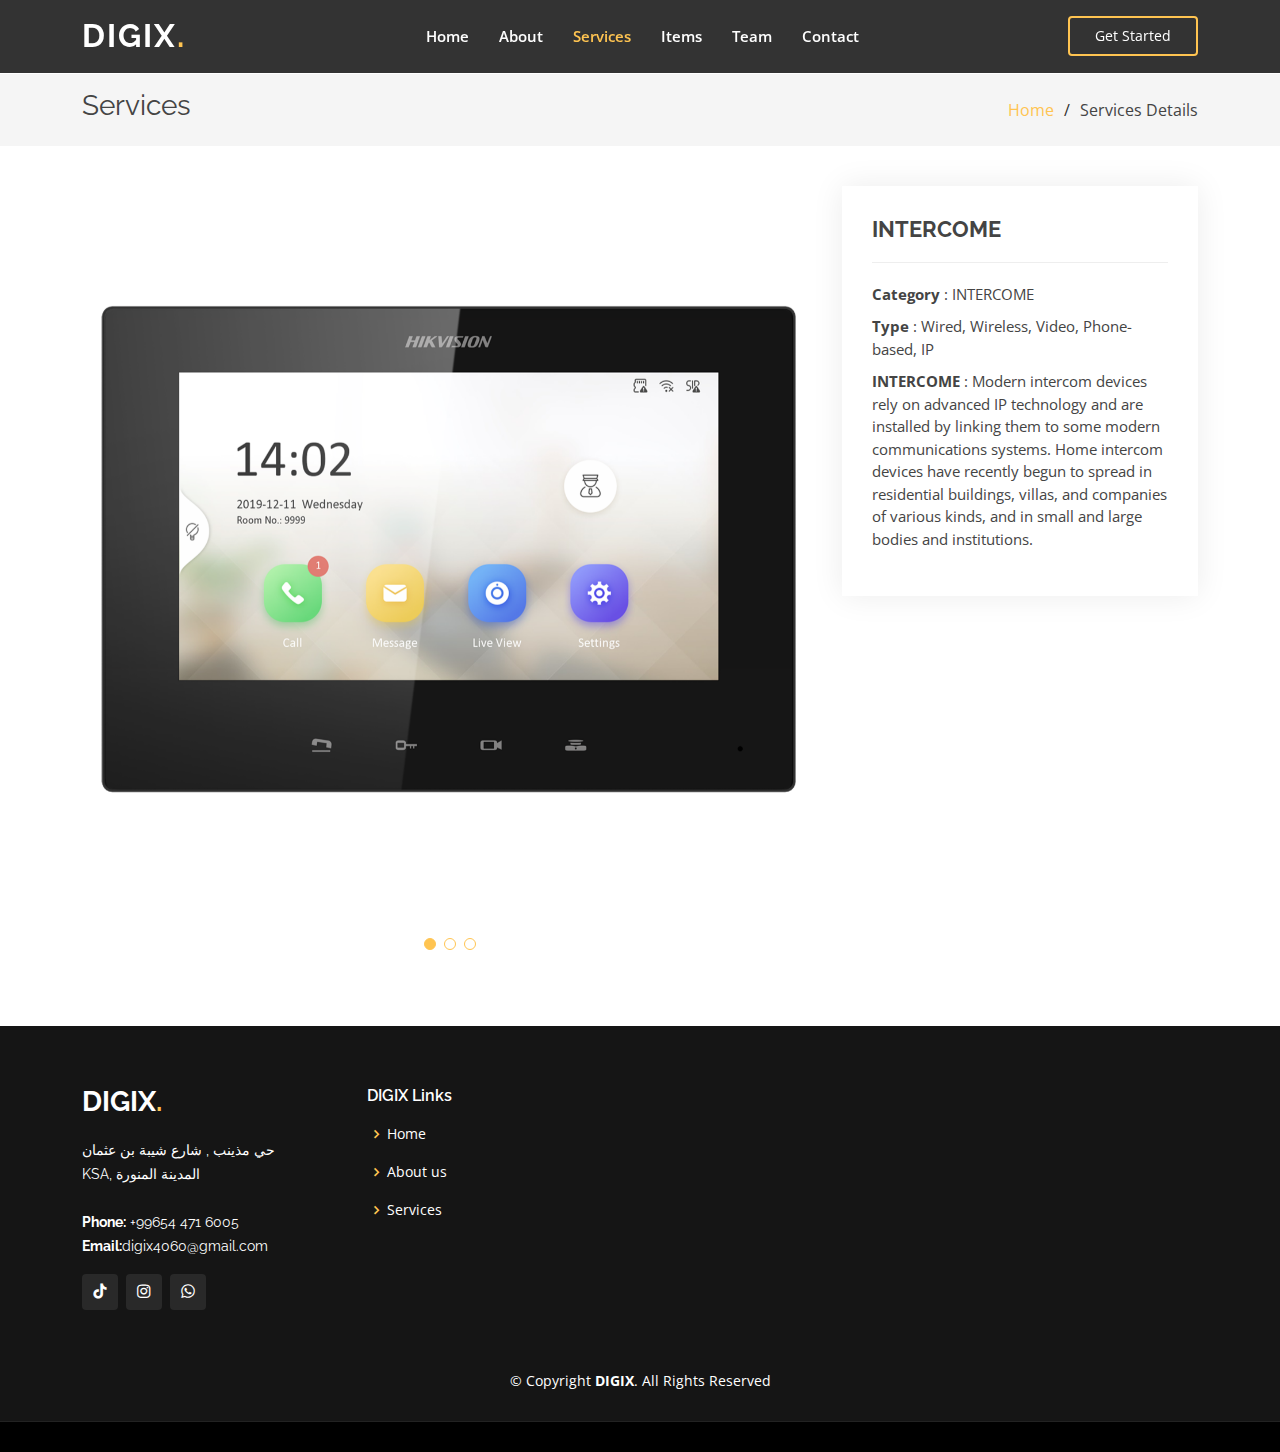
<file: ‏‏portfolio-intercome.html>
<!DOCTYPE html>
<html lang="en">

<head>
  <meta charset="utf-8">
  <meta content="width=device-width, initial-scale=1.0" name="viewport">

  <title>INTERCOME</title>
  <meta content="" name="description">
  <meta content="" name="keywords">

  <!-- Favicons -->
  <link href="assets/img/favicon.png" rel="icon">
  <link href="assets/img/apple-touch-icon.png" rel="apple-touch-icon">

  <!-- Google Fonts -->
  <link href="https://fonts.googleapis.com/css?family=Open+Sans:300,300i,400,400i,600,600i,700,700i|Raleway:300,300i,400,400i,500,500i,600,600i,700,700i|Poppins:300,300i,400,400i,500,500i,600,600i,700,700i" rel="stylesheet">

  <!-- Vendor CSS Files -->
  <link href="assets/vendor/aos/aos.css" rel="stylesheet">
  <link href="assets/vendor/bootstrap/css/bootstrap.min.css" rel="stylesheet">
  <link href="assets/vendor/bootstrap-icons/bootstrap-icons.css" rel="stylesheet">
  <link href="assets/vendor/boxicons/css/boxicons.min.css" rel="stylesheet">
  <link href="assets/vendor/glightbox/css/glightbox.min.css" rel="stylesheet">
  <link href="assets/vendor/remixicon/remixicon.css" rel="stylesheet">
  <link href="assets/vendor/swiper/swiper-bundle.min.css" rel="stylesheet">

  <!-- Template Main CSS File -->
  <link href="assets/css/style.css" rel="stylesheet">

  <!-- =======================================================
  * Template Name: Gp
  * Updated: Nov 25 2023 with Bootstrap v5.3.2
  * Template URL: https://bootstrapmade.com/gp-free-multipurpose-html-bootstrap-template/
  * Author: BootstrapMade.com
  * License: https://bootstrapmade.com/license/
  ======================================================== -->
</head>

<body>

  <!-- ======= Header ======= -->
  <header id="header" class="fixed-top header-inner-pages">
    <div class="container d-flex align-items-center justify-content-lg-between">

      <h1 class="logo me-auto me-lg-0"><a href="index.html">DIGIX<span>.</span></a></h1>
      <!-- Uncomment below if you prefer to use an image logo -->
      <!-- <a href="index.html" class="logo me-auto me-lg-0"><img src="assets/img/logo.png" alt="" class="img-fluid"></a>-->

      <nav id="navbar" class="navbar order-last order-lg-0">
        <ul>
          <li><a class="nav-link scrollto " href="index.html">Home</a></li>
          <li><a class="nav-link scrollto" href="index.html">About</a></li>
        <li><a class="nav-link scrollto active" href="index.html">Services</a></li>
          <li><a class="nav-link scrollto " href="index.html">Items</a></li>
          <li><a class="nav-link scrollto" href="index.html">Team</a></li>
          
          <li><a class="nav-link scrollto" href="index.html">Contact</a></li>
        </ul>
        <i class="bi bi-list mobile-nav-toggle"></i>
      </nav><!-- .navbar -->

      <a href="#about" class="get-started-btn scrollto">Get Started</a>

    </div>
  </header><!-- End Header -->

  <main id="main">

    <!-- ======= Breadcrumbs ======= -->
    <section id="breadcrumbs" class="breadcrumbs">
      <div class="container">

        <div class="d-flex justify-content-between align-items-center">
          <h2>Services</h2>
          <ol>
            <li><a href="index.html">Home</a></li>
            <li>Services Details</li>
          </ol>
        </div>

      </div>
    </section><!-- End Breadcrumbs -->

    <!-- ======= Portfolio Details Section ======= -->
    <section id="portfolio-details" class="portfolio-details">
      <div class="container">

        <div class="row gy-4">

          <div class="col-lg-8">
            <div class="portfolio-details-slider swiper">
              <div class="swiper-wrapper align-items-center">

                <div class="swiper-slide">
                  <img src="assets/img/portfolio/inter1.png" alt="">
                </div>

                <div class="swiper-slide">
                  <img src="assets/img/portfolio/INT3.png" alt="">
                </div>

                <div class="swiper-slide">
                  <img src="assets/img/portfolio/INT2.png" alt="">
                </div>

              </div>
              <div class="swiper-pagination"></div>
            </div>
          </div>

          <div class="col-lg-4">
            <div class="portfolio-info">
              <h3>INTERCOME </h3>
              <ul>
                <li><strong>Category</strong> : INTERCOME</li>
                <li><strong>Type</strong> : Wired, Wireless, Video, Phone-based, IP</li>
       <li><strong>INTERCOME</strong> : Modern intercom devices rely on advanced IP technology and are installed by linking them to some modern communications systems. Home intercom devices have recently begun to spread in residential buildings, villas, and companies of various kinds, and in small and large bodies and institutions.            </div>
</li>
</ul>
            </div>
          </div>

        </div>

      </div>
    </section><!-- End Portfolio Details Section -->

  </main><!-- End #main -->

  <!-- ======= Footer ======= -->
  <footer id="footer">
    <div class="footer-top">
	
      <div class="container">
	
        <div class="row">

          <div class="col-lg-3 col-md-6">
            <div class="footer-info">
              <h3>DIGIX<span>.</span></h3>
              <p>
                      حي مذينب , شارع شيبة بن عثمان<br>
               KSA, المدينة المنورة<br><br>
                <strong>Phone:</strong> +99654 471 6005<br>
                <strong>Email:</strong>digix4060@gmail.com<br>
              </p>
              <div class="social-links mt-3">
                <a href="https://www.tiktok.com/@diigix?_t=8j5Q579YnYd&_r=1" class="tiktok"><i class="bx bxl-tiktok"></i></a>
                <a href="https://www.instagram.com/diigiix?igsh=a2dqb3V5bm1vaTR4&utm_source=qr" class="instagram"><i class="bx bxl-instagram"></i></a>
                <a href="https://wa.me/message/YWUUYRINNUNQJ1" class="whatsapp"><i class="bx bxl-whatsapp"></i></a>
              </div>
            </div>	  
          </div>

          <div class="col-lg-2 col-md-6 footer-links">
            <h4>DIGIX Links</h4>
            <ul>
              <li><i class="bx bx-chevron-right"></i> <a href="index.html">Home</a></li>
              <li><i class="bx bx-chevron-right"></i> <a href="index.html">About us</a></li>
              <li><i class="bx bx-chevron-right"></i> <a href="index.html">Services</a></li>

            </ul>	 

   

          


        </div>
		
		
		        
      </div>
    </div>

    <div class="container">
      <div class="copyright">
        &copy; Copyright <strong><span>DIGIX</span></strong>. All Rights Reserved
      </div>
     
    </div>
	
  </footer><!-- End Footer -->

  <div id="preloader"></div>
  <a href="#" class="back-to-top d-flex align-items-center justify-content-center"><i class="bi bi-arrow-up-short"></i></a>

  <!-- Vendor JS Files -->
  <script src="assets/vendor/purecounter/purecounter_vanilla.js"></script>
  <script src="assets/vendor/aos/aos.js"></script>
  <script src="assets/vendor/bootstrap/js/bootstrap.bundle.min.js"></script>
  <script src="assets/vendor/glightbox/js/glightbox.min.js"></script>
  <script src="assets/vendor/isotope-layout/isotope.pkgd.min.js"></script>
  <script src="assets/vendor/swiper/swiper-bundle.min.js"></script>
  <script src="assets/vendor/php-email-form/validate.js"></script>

  <!-- Template Main JS File -->
  <script src="assets/js/main.js"></script>

</body>

</html>
</file>
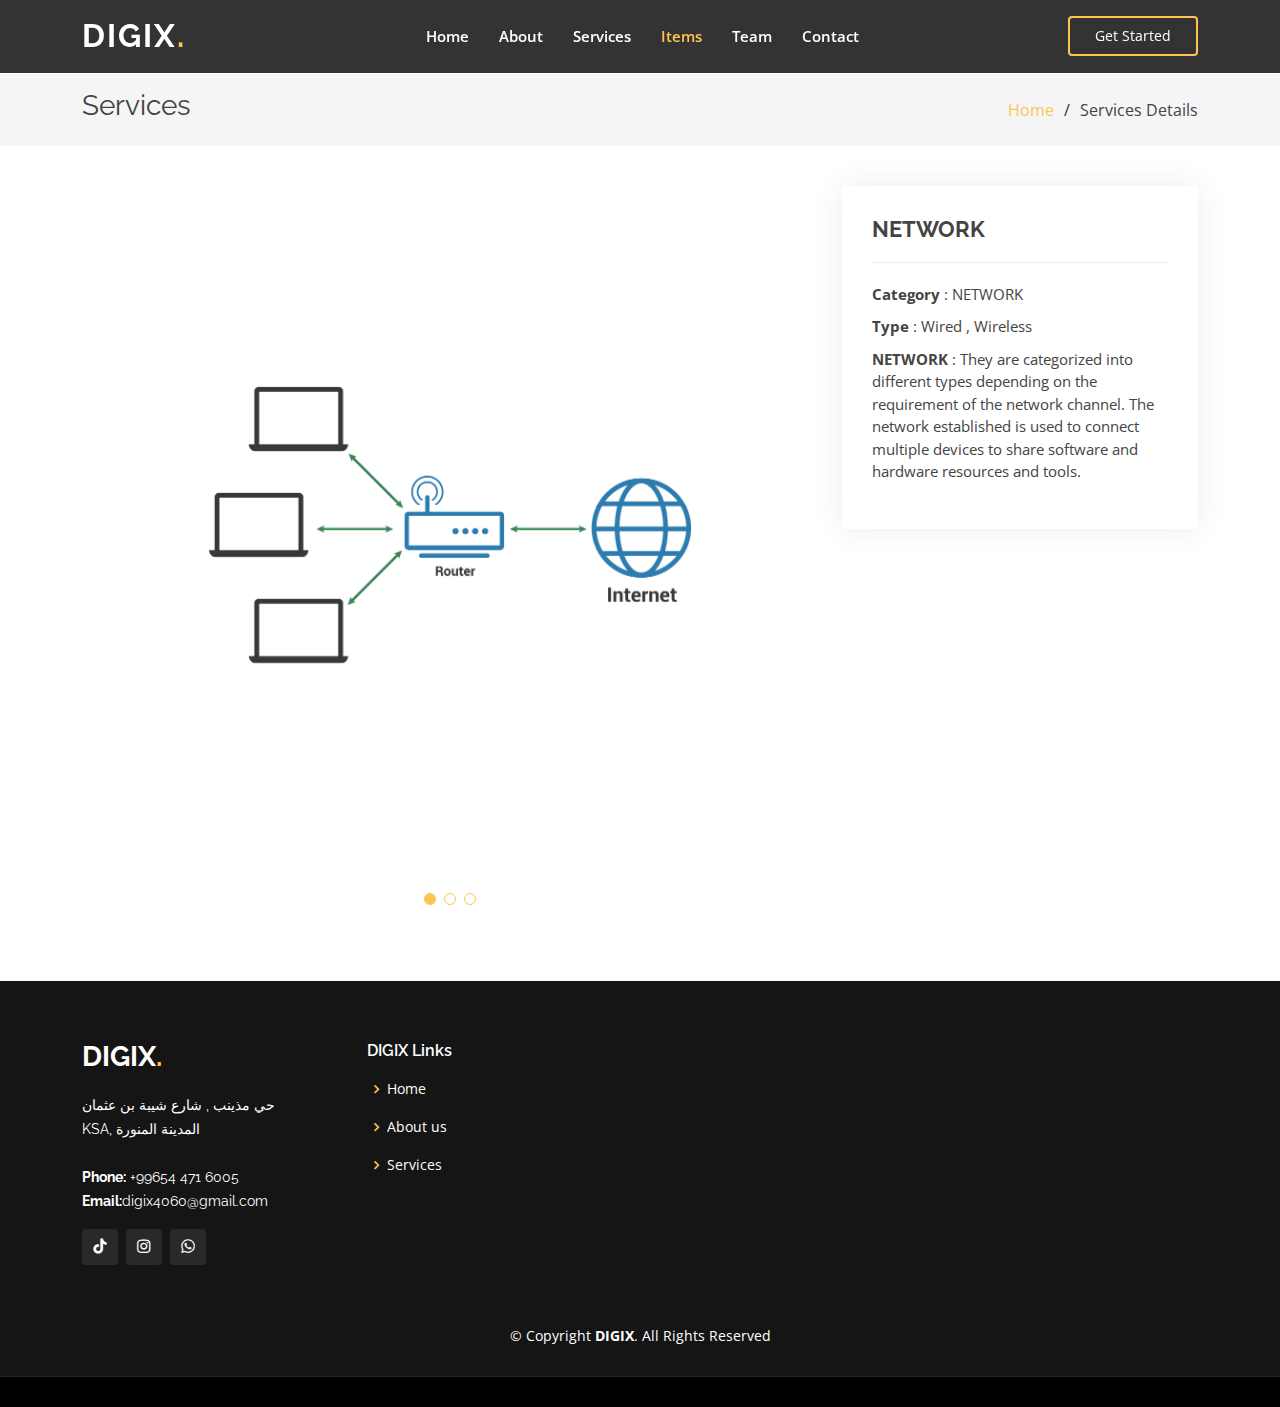
<file: ‏‏portfolio-network.html>
<!DOCTYPE html>
<html lang="en">

<head>
  <meta charset="utf-8">
  <meta content="width=device-width, initial-scale=1.0" name="viewport">

  <title>NETWORK</title>
  <meta content="" name="description">
  <meta content="" name="keywords">

  <!-- Favicons -->
  <link href="assets/img/favicon.png" rel="icon">
  <link href="assets/img/apple-touch-icon.png" rel="apple-touch-icon">

  <!-- Google Fonts -->
  <link href="https://fonts.googleapis.com/css?family=Open+Sans:300,300i,400,400i,600,600i,700,700i|Raleway:300,300i,400,400i,500,500i,600,600i,700,700i|Poppins:300,300i,400,400i,500,500i,600,600i,700,700i" rel="stylesheet">

  <!-- Vendor CSS Files -->
  <link href="assets/vendor/aos/aos.css" rel="stylesheet">
  <link href="assets/vendor/bootstrap/css/bootstrap.min.css" rel="stylesheet">
  <link href="assets/vendor/bootstrap-icons/bootstrap-icons.css" rel="stylesheet">
  <link href="assets/vendor/boxicons/css/boxicons.min.css" rel="stylesheet">
  <link href="assets/vendor/glightbox/css/glightbox.min.css" rel="stylesheet">
  <link href="assets/vendor/remixicon/remixicon.css" rel="stylesheet">
  <link href="assets/vendor/swiper/swiper-bundle.min.css" rel="stylesheet">

  <!-- Template Main CSS File -->
  <link href="assets/css/style.css" rel="stylesheet">

  <!-- =======================================================
  * Template Name: Gp
  * Updated: Nov 25 2023 with Bootstrap v5.3.2
  * Template URL: https://bootstrapmade.com/gp-free-multipurpose-html-bootstrap-template/
  * Author: BootstrapMade.com
  * License: https://bootstrapmade.com/license/
  ======================================================== -->
</head>

<body>

  <!-- ======= Header ======= -->
  <header id="header" class="fixed-top header-inner-pages">
    <div class="container d-flex align-items-center justify-content-lg-between">

      <h1 class="logo me-auto me-lg-0"><a href="index.html">DIGIX<span>.</span></a></h1>
      <!-- Uncomment below if you prefer to use an image logo -->
      <!-- <a href="index.html" class="logo me-auto me-lg-0"><img src="assets/img/logo.png" alt="" class="img-fluid"></a>-->

      <nav id="navbar" class="navbar order-last order-lg-0">
        <ul>
          <li><a class="nav-link scrollto " href="index.html">Home</a></li>
          <li><a class="nav-link scrollto" href="index.html">About</a></li>
        <li><a class="nav-link scrollto" href="#services">Services</a></li>
          <li><a class="nav-link scrollto active" href="index.html/#items">Items</a></li>
          <li><a class="nav-link scrollto" href="index.html">Team</a></li>
          
          <li><a class="nav-link scrollto" href="index.html">Contact</a></li>
        </ul>
        <i class="bi bi-list mobile-nav-toggle"></i>
      </nav><!-- .navbar -->

      <a href="#about" class="get-started-btn scrollto">Get Started</a>

    </div>
  </header><!-- End Header -->

  <main id="main">

    <!-- ======= Breadcrumbs ======= -->
    <section id="breadcrumbs" class="breadcrumbs">
      <div class="container">

        <div class="d-flex justify-content-between align-items-center">
          <h2>Services</h2>
          <ol>
            <li><a href="index.html">Home</a></li>
            <li>Services Details</li>
          </ol>
        </div>

      </div>
    </section><!-- End Breadcrumbs -->

    <!-- ======= Portfolio Details Section ======= -->
    <section id="portfolio-details" class="portfolio-details">
      <div class="container">

        <div class="row gy-4">

          <div class="col-lg-8">
            <div class="portfolio-details-slider swiper">
              <div class="swiper-wrapper align-items-center">

                <div class="swiper-slide">
                  <img src="assets/img/portfolio/NET1.png" alt="">
                </div>

                <div class="swiper-slide">
                  <img src="assets/img/portfolio/NET2.png" alt="">
                </div>

                <div class="swiper-slide">
                  <img src="assets/img/portfolio/NET3.png" alt="">
                </div>

              </div>
              <div class="swiper-pagination"></div>
            </div>
          </div>

          <div class="col-lg-4">
            <div class="portfolio-info">
              <h3>NETWORK</h3>
              <ul>
                <li><strong>Category</strong> : NETWORK </li>
                <li><strong>Type</strong> :  Wired , Wireless</li>
	<li><strong>NETWORK</strong> :  They are categorized into different types depending on the requirement of the network channel. 

	The network established is used to connect multiple devices to share software and hardware resources and tools.
</li>


              </ul>
            </div>
            
          </div>

        </div>

      </div>
    </section><!-- End Portfolio Details Section -->

  </main><!-- End #main -->

  <!-- ======= Footer ======= -->
  <footer id="footer">
    <div class="footer-top">
	
      <div class="container">
	
        <div class="row">

          <div class="col-lg-3 col-md-6">
            <div class="footer-info">
              <h3>DIGIX<span>.</span></h3>
              <p>
                     حي مذينب , شارع شيبة بن عثمان<br>
               KSA, المدينة المنورة<br><br>
                <strong>Phone:</strong> +99654 471 6005<br>
                <strong>Email:</strong>digix4060@gmail.com<br>
              </p>
              <div class="social-links mt-3">
                <a href="https://www.tiktok.com/@diigix?_t=8j5Q579YnYd&_r=1" class="tiktok"><i class="bx bxl-tiktok"></i></a>
                <a href="https://www.instagram.com/diigiix?igsh=a2dqb3V5bm1vaTR4&utm_source=qr" class="instagram"><i class="bx bxl-instagram"></i></a>
                <a href="https://wa.me/message/YWUUYRINNUNQJ1" class="whatsapp"><i class="bx bxl-whatsapp"></i></a>
              </div>
            </div>	  
          </div>

          <div class="col-lg-2 col-md-6 footer-links">
            <h4>DIGIX Links</h4>
            <ul>
              <li><i class="bx bx-chevron-right"></i> <a href="#hero">Home</a></li>
              <li><i class="bx bx-chevron-right"></i> <a href="#about">About us</a></li>
              <li><i class="bx bx-chevron-right"></i> <a href="#Services">Services</a></li>

            </ul>	 

   

          


        </div>
		
		
		       
      </div>
    </div>

    <div class="container">
      <div class="copyright">
        &copy; Copyright <strong><span>DIGIX</span></strong>. All Rights Reserved
      </div>
     
    </div>
	
  </footer><!-- End Footer -->

  <div id="preloader"></div>
  <a href="#" class="back-to-top d-flex align-items-center justify-content-center"><i class="bi bi-arrow-up-short"></i></a>

  <!-- Vendor JS Files -->
  <script src="assets/vendor/purecounter/purecounter_vanilla.js"></script>
  <script src="assets/vendor/aos/aos.js"></script>
  <script src="assets/vendor/bootstrap/js/bootstrap.bundle.min.js"></script>
  <script src="assets/vendor/glightbox/js/glightbox.min.js"></script>
  <script src="assets/vendor/isotope-layout/isotope.pkgd.min.js"></script>
  <script src="assets/vendor/swiper/swiper-bundle.min.js"></script>
  <script src="assets/vendor/php-email-form/validate.js"></script>

  <!-- Template Main JS File -->
  <script src="assets/js/main.js"></script>

</body>

</html>
</file>
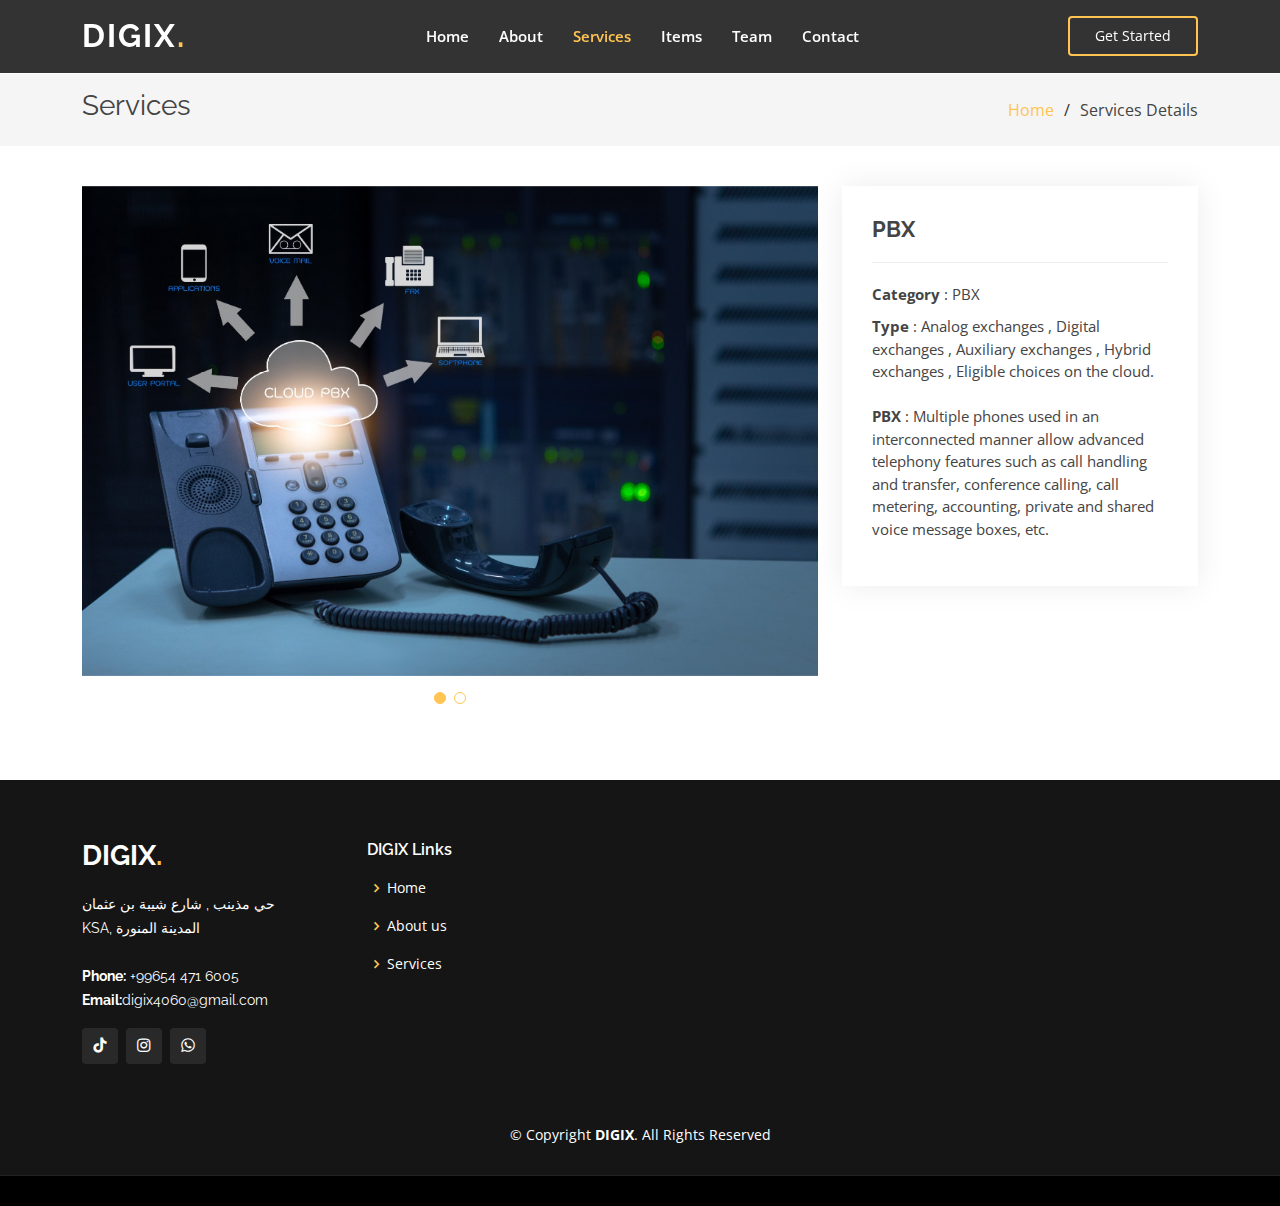
<file: ‏‏‏‏portfolio - pbx.html>
<!DOCTYPE html>
<html lang="en">

<head>
  <meta charset="utf-8">
  <meta content="width=device-width, initial-scale=1.0" name="viewport">

  <title>PBX</title>
  <meta content="" name="description">
  <meta content="" name="keywords">

  <!-- Favicons -->
  <link href="assets/img/favicon.png" rel="icon">
  <link href="assets/img/apple-touch-icon.png" rel="apple-touch-icon">

  <!-- Google Fonts -->
  <link href="https://fonts.googleapis.com/css?family=Open+Sans:300,300i,400,400i,600,600i,700,700i|Raleway:300,300i,400,400i,500,500i,600,600i,700,700i|Poppins:300,300i,400,400i,500,500i,600,600i,700,700i" rel="stylesheet">

  <!-- Vendor CSS Files -->
  <link href="assets/vendor/aos/aos.css" rel="stylesheet">
  <link href="assets/vendor/bootstrap/css/bootstrap.min.css" rel="stylesheet">
  <link href="assets/vendor/bootstrap-icons/bootstrap-icons.css" rel="stylesheet">
  <link href="assets/vendor/boxicons/css/boxicons.min.css" rel="stylesheet">
  <link href="assets/vendor/glightbox/css/glightbox.min.css" rel="stylesheet">
  <link href="assets/vendor/remixicon/remixicon.css" rel="stylesheet">
  <link href="assets/vendor/swiper/swiper-bundle.min.css" rel="stylesheet">

  <!-- Template Main CSS File -->
  <link href="assets/css/style.css" rel="stylesheet">

  <!-- =======================================================
  * Template Name: Gp
  * Updated: Nov 25 2023 with Bootstrap v5.3.2
  * Template URL: https://bootstrapmade.com/gp-free-multipurpose-html-bootstrap-template/
  * Author: BootstrapMade.com
  * License: https://bootstrapmade.com/license/
  ======================================================== -->
</head>

<body>

  <!-- ======= Header ======= -->
  <header id="header" class="fixed-top header-inner-pages">
    <div class="container d-flex align-items-center justify-content-lg-between">

      <h1 class="logo me-auto me-lg-0"><a href="index.html">DIGIX<span>.</span></a></h1>
      <!-- Uncomment below if you prefer to use an image logo -->
      <!-- <a href="index.html" class="logo me-auto me-lg-0"><img src="assets/img/logo.png" alt="" class="img-fluid"></a>-->

      <nav id="navbar" class="navbar order-last order-lg-0">
        <ul>
          <li><a class="nav-link scrollto " href="index.html">Home</a></li>
          <li><a class="nav-link scrollto" href="index.html">About</a></li>
        <li><a class="nav-link scrollto active" href="#services">Services</a></li>
          <li><a class="nav-link scrollto " href="index.html/#items">Items</a></li>
          <li><a class="nav-link scrollto" href="index.html">Team</a></li>
          
          <li><a class="nav-link scrollto" href="index.html">Contact</a></li>
        </ul>
        <i class="bi bi-list mobile-nav-toggle"></i>
      </nav><!-- .navbar -->

      <a href="index.html" class="get-started-btn scrollto">Get Started</a>

    </div>
  </header><!-- End Header -->

  <main id="main">

    <!-- ======= Breadcrumbs ======= -->
    <section id="breadcrumbs" class="breadcrumbs">
      <div class="container">

        <div class="d-flex justify-content-between align-items-center">
          <h2>Services</h2>
          <ol>
            <li><a href="index.html">Home</a></li>
            <li>Services Details</li>
          </ol>
        </div>

      </div>
    </section><!-- End Breadcrumbs -->

    <!-- ======= Portfolio Details Section ======= -->
    <section id="portfolio-details" class="portfolio-details">
      <div class="container">

        <div class="row gy-4">

          <div class="col-lg-8">
            <div class="portfolio-details-slider swiper">
              <div class="swiper-wrapper align-items-center">
 <div class="swiper-slide">
                  <img src="assets/img/portfolio/bx1.png" alt="">
                </div>
                <div class="swiper-slide">
                  <img src="assets/img/portfolio/pbx2.png" alt="">
                </div>

               

              

              </div>
              <div class="swiper-pagination"></div>
            </div>
          </div>

          <div class="col-lg-4">
            <div class="portfolio-info">
              <h3>PBX</h3>
              <ul>
                <li><strong>Category</strong> : PBX </li>
                <li><strong>Type</strong> : Analog exchanges , Digital exchanges , Auxiliary exchanges , Hybrid exchanges , Eligible choices on the cloud.</li>
<br>
<li><strong>PBX  </strong>:  Multiple phones used in an interconnected manner allow advanced telephony features such as call handling and transfer, conference calling, call metering, accounting, private and shared voice message boxes, etc.            </div>
</li>
</ul>
            </div>
            
         </div>

        </div>

      </div>
    </section><!-- End Portfolio Details Section -->

  </main><!-- End #main -->

  <!-- ======= Footer ======= -->
  <footer id="footer">
    <div class="footer-top">
	
      <div class="container">
	
        <div class="row">

          <div class="col-lg-3 col-md-6">
            <div class="footer-info">
              <h3>DIGIX<span>.</span></h3>
              <p>
                  حي مذينب , شارع شيبة بن عثمان<br>
               KSA, المدينة المنورة<br><br>
                <strong>Phone:</strong> +99654 471 6005<br>
                <strong>Email:</strong>digix4060@gmail.com<br>
              </p>
              <div class="social-links mt-3">
                <a href="https://www.tiktok.com/@diigix?_t=8j5Q579YnYd&_r=1" class="tiktok"><i class="bx bxl-tiktok"></i></a>
                <a href="https://www.instagram.com/diigiix?igsh=a2dqb3V5bm1vaTR4&utm_source=qr" class="instagram"><i class="bx bxl-instagram"></i></a>
                <a href="https://wa.me/message/YWUUYRINNUNQJ1" class="whatsapp"><i class="bx bxl-whatsapp"></i></a>
              </div>
            </div>	  
          </div>

          <div class="col-lg-2 col-md-6 footer-links">
            <h4>DIGIX Links</h4>
            <ul>
              <li><i class="bx bx-chevron-right"></i> <a href="index.html">Home</a></li>
              <li><i class="bx bx-chevron-right"></i> <a href   ="index.html">About us</a></li>
              <li><i class="bx bx-chevron-right"></i> <a href="index.html">Services</a></li>

            </ul>	 

   

          


        </div>
		
		
		   
      </div>
    </div>

    <div class="container">
      <div class="copyright">
        &copy; Copyright <strong><span>DIGIX</span></strong>. All Rights Reserved
      </div>
     
    </div>
	
  </footer><!-- End Footer -->

  <div id="preloader"></div>
  <a href="#" class="back-to-top d-flex align-items-center justify-content-center"><i class="bi bi-arrow-up-short"></i></a>

  <!-- Vendor JS Files -->
  <script src="assets/vendor/purecounter/purecounter_vanilla.js"></script>
  <script src="assets/vendor/aos/aos.js"></script>
  <script src="assets/vendor/bootstrap/js/bootstrap.bundle.min.js"></script>
  <script src="assets/vendor/glightbox/js/glightbox.min.js"></script>
  <script src="assets/vendor/isotope-layout/isotope.pkgd.min.js"></script>
  <script src="assets/vendor/swiper/swiper-bundle.min.js"></script>
  <script src="assets/vendor/php-email-form/validate.js"></script>

  <!-- Template Main JS File -->
  <script src="assets/js/main.js"></script>

</body>

</html>
</file>
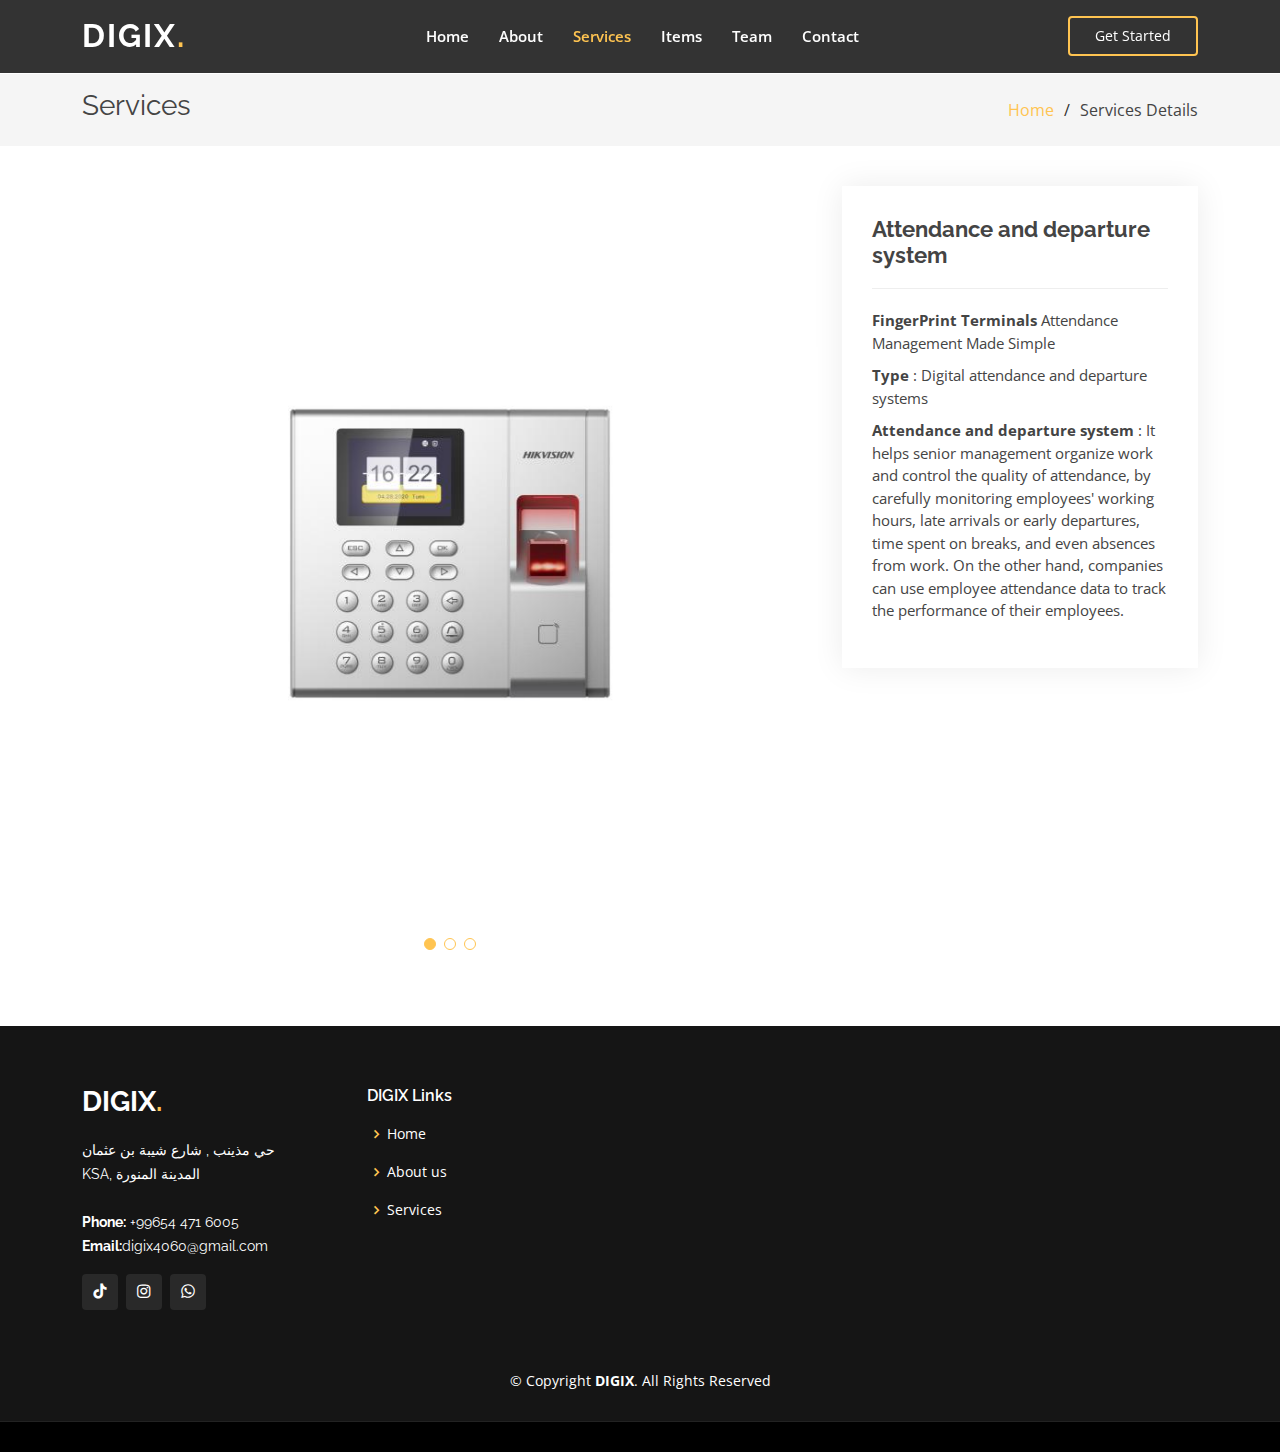
<file: ‏‏‏‏portfolio- attend.html>
<!DOCTYPE html>
<html lang="en">

<head>
  <meta charset="utf-8">
  <meta content="width=device-width, initial-scale=1.0" name="viewport">

  <title>attendance and departure systems</title>
  <meta content="" name="description">
  <meta content="" name="keywords">

  <!-- Favicons -->
  <link href="assets/img/favicon.png" rel="icon">
  <link href="assets/img/apple-touch-icon.png" rel="apple-touch-icon">

  <!-- Google Fonts -->
  <link href="https://fonts.googleapis.com/css?family=Open+Sans:300,300i,400,400i,600,600i,700,700i|Raleway:300,300i,400,400i,500,500i,600,600i,700,700i|Poppins:300,300i,400,400i,500,500i,600,600i,700,700i" rel="stylesheet">

  <!-- Vendor CSS Files -->
  <link href="assets/vendor/aos/aos.css" rel="stylesheet">
  <link href="assets/vendor/bootstrap/css/bootstrap.min.css" rel="stylesheet">
  <link href="assets/vendor/bootstrap-icons/bootstrap-icons.css" rel="stylesheet">
  <link href="assets/vendor/boxicons/css/boxicons.min.css" rel="stylesheet">
  <link href="assets/vendor/glightbox/css/glightbox.min.css" rel="stylesheet">
  <link href="assets/vendor/remixicon/remixicon.css" rel="stylesheet">
  <link href="assets/vendor/swiper/swiper-bundle.min.css" rel="stylesheet">

  <!-- Template Main CSS File -->
  <link href="assets/css/style.css" rel="stylesheet">

  <!-- =======================================================
  * Template Name: Gp
  * Updated: Nov 25 2023 with Bootstrap v5.3.2
  * Template URL: https://bootstrapmade.com/gp-free-multipurpose-html-bootstrap-template/
  * Author: BootstrapMade.com
  * License: https://bootstrapmade.com/license/
  ======================================================== -->
</head>

<body>

  <!-- ======= Header ======= -->
  <header id="header" class="fixed-top header-inner-pages">
    <div class="container d-flex align-items-center justify-content-lg-between">

      <h1 class="logo me-auto me-lg-0"><a href="index.html">DIGIX<span>.</span></a></h1>
      <!-- Uncomment below if you prefer to use an image logo -->
      <!-- <a href="index.html" class="logo me-auto me-lg-0"><img src="assets/img/logo.png" alt="" class="img-fluid"></a>-->

      <nav id="navbar" class="navbar order-last order-lg-0">
        <ul>
          <li><a class="nav-link scrollto " href="index.html">Home</a></li>
          <li><a class="nav-link scrollto" href="index.html">About</a></li>
        <li><a class="nav-link scrollto active" href="index.html">Services</a></li>
          <li><a class="nav-link scrollto " href="index.html">Items</a></li>
          <li><a class="nav-link scrollto" href="index.html">Team</a></li>
          
          <li><a class="nav-link scrollto" href="index.html">Contact</a></li>
        </ul>
        <i class="bi bi-list mobile-nav-toggle"></i>
      </nav><!-- .navbar -->

      <a href="#about" class="get-started-btn scrollto">Get Started</a>

    </div>
  </header><!-- End Header -->

  <main id="main">

    <!-- ======= Breadcrumbs ======= -->
    <section id="breadcrumbs" class="breadcrumbs">
      <div class="container">

        <div class="d-flex justify-content-between align-items-center">
          <h2>Services</h2>
          <ol>
            <li><a href="index.html">Home</a></li>
            <li>Services Details</li>
          </ol>
        </div>

      </div>
    </section><!-- End Breadcrumbs -->

    <!-- ======= Portfolio Details Section ======= -->
    <section id="portfolio-details" class="portfolio-details">
      <div class="container">

        <div class="row gy-4">

          <div class="col-lg-8">
            <div class="portfolio-details-slider swiper">
              <div class="swiper-wrapper align-items-center">

                <div class="swiper-slide">
                  <img src="assets/img/portfolio/att1.png" alt="">
                </div>

                <div class="swiper-slide">
                  <img src="assets/img/portfolio/att2.png" alt="">
                </div>

                <div class="swiper-slide">
                  <img src="assets/img/portfolio/at3.png" alt="">
                </div>

              </div>
              <div class="swiper-pagination"></div>
            </div>
          </div>

          <div class="col-lg-4">
            <div class="portfolio-info">
              <h3>Attendance and departure system </h3>
              <ul> 
			  <li><strong>FingerPrint Terminals </strong> 
Attendance Management Made Simple
 </li>

                <li><strong>Type</strong> : Digital attendance and departure systems </li>
 <li><strong>Attendance and departure system</strong> : It helps senior management organize work and control the quality of attendance, by carefully monitoring employees' working hours, late arrivals or early departures, time spent on breaks, and even absences from work. On the other hand, companies can use employee attendance data to track the performance of their employees.          </div>
 </li>

              </ul>
            </div>
            
        </div>

      </div>
    </section><!-- End Portfolio Details Section -->

  </main><!-- End #main -->

  <!-- ======= Footer ======= -->
  <footer id="footer">
    <div class="footer-top">
	
      <div class="container">
	
        <div class="row">

          <div class="col-lg-3 col-md-6">
            <div class="footer-info">
              <h3>DIGIX<span>.</span></h3>
              <p>
                      حي مذينب , شارع شيبة بن عثمان<br>
               KSA, المدينة المنورة<br><br>
                <strong>Phone:</strong> +99654 471 6005<br>
                <strong>Email:</strong>digix4060@gmail.com<br>
              </p>
              <div class="social-links mt-3">
                <a href="https://www.tiktok.com/@diigix?_t=8j5Q579YnYd&_r=1" class="tiktok"><i class="bx bxl-tiktok"></i></a>
                <a href="https://www.instagram.com/diigiix?igsh=a2dqb3V5bm1vaTR4&utm_source=qr" class="instagram"><i class="bx bxl-instagram"></i></a>
                <a href="https://wa.me/message/YWUUYRINNUNQJ1" class="whatsapp"><i class="bx bxl-whatsapp"></i></a>
              </div>
            </div>	  
          </div>

          <div class="col-lg-2 col-md-6 footer-links">
            <h4>DIGIX Links</h4>
            <ul>
              <li><i class="bx bx-chevron-right"></i> <a href="index.html">Home</a></li>
              <li><i class="bx bx-chevron-right"></i> <a href="index.html">About us</a></li>
              <li><i class="bx bx-chevron-right"></i> <a href="index.html">Services</a></li>

            </ul>	 

   

          


        </div>
		
		
		 
      </div>
    </div>

    <div class="container">
      <div class="copyright">
        &copy; Copyright <strong><span>DIGIX</span></strong>. All Rights Reserved
      </div>
     
    </div>
	
  </footer><!-- End Footer -->

  <div id="preloader"></div>
  <a href="#" class="back-to-top d-flex align-items-center justify-content-center"><i class="bi bi-arrow-up-short"></i></a>

  <!-- Vendor JS Files -->
  <script src="assets/vendor/purecounter/purecounter_vanilla.js"></script>
  <script src="assets/vendor/aos/aos.js"></script>
  <script src="assets/vendor/bootstrap/js/bootstrap.bundle.min.js"></script>
  <script src="assets/vendor/glightbox/js/glightbox.min.js"></script>
  <script src="assets/vendor/isotope-layout/isotope.pkgd.min.js"></script>
  <script src="assets/vendor/swiper/swiper-bundle.min.js"></script>
  <script src="assets/vendor/php-email-form/validate.js"></script>

  <!-- Template Main JS File -->
  <script src="assets/js/main.js"></script>

</body>

</html>
</file>
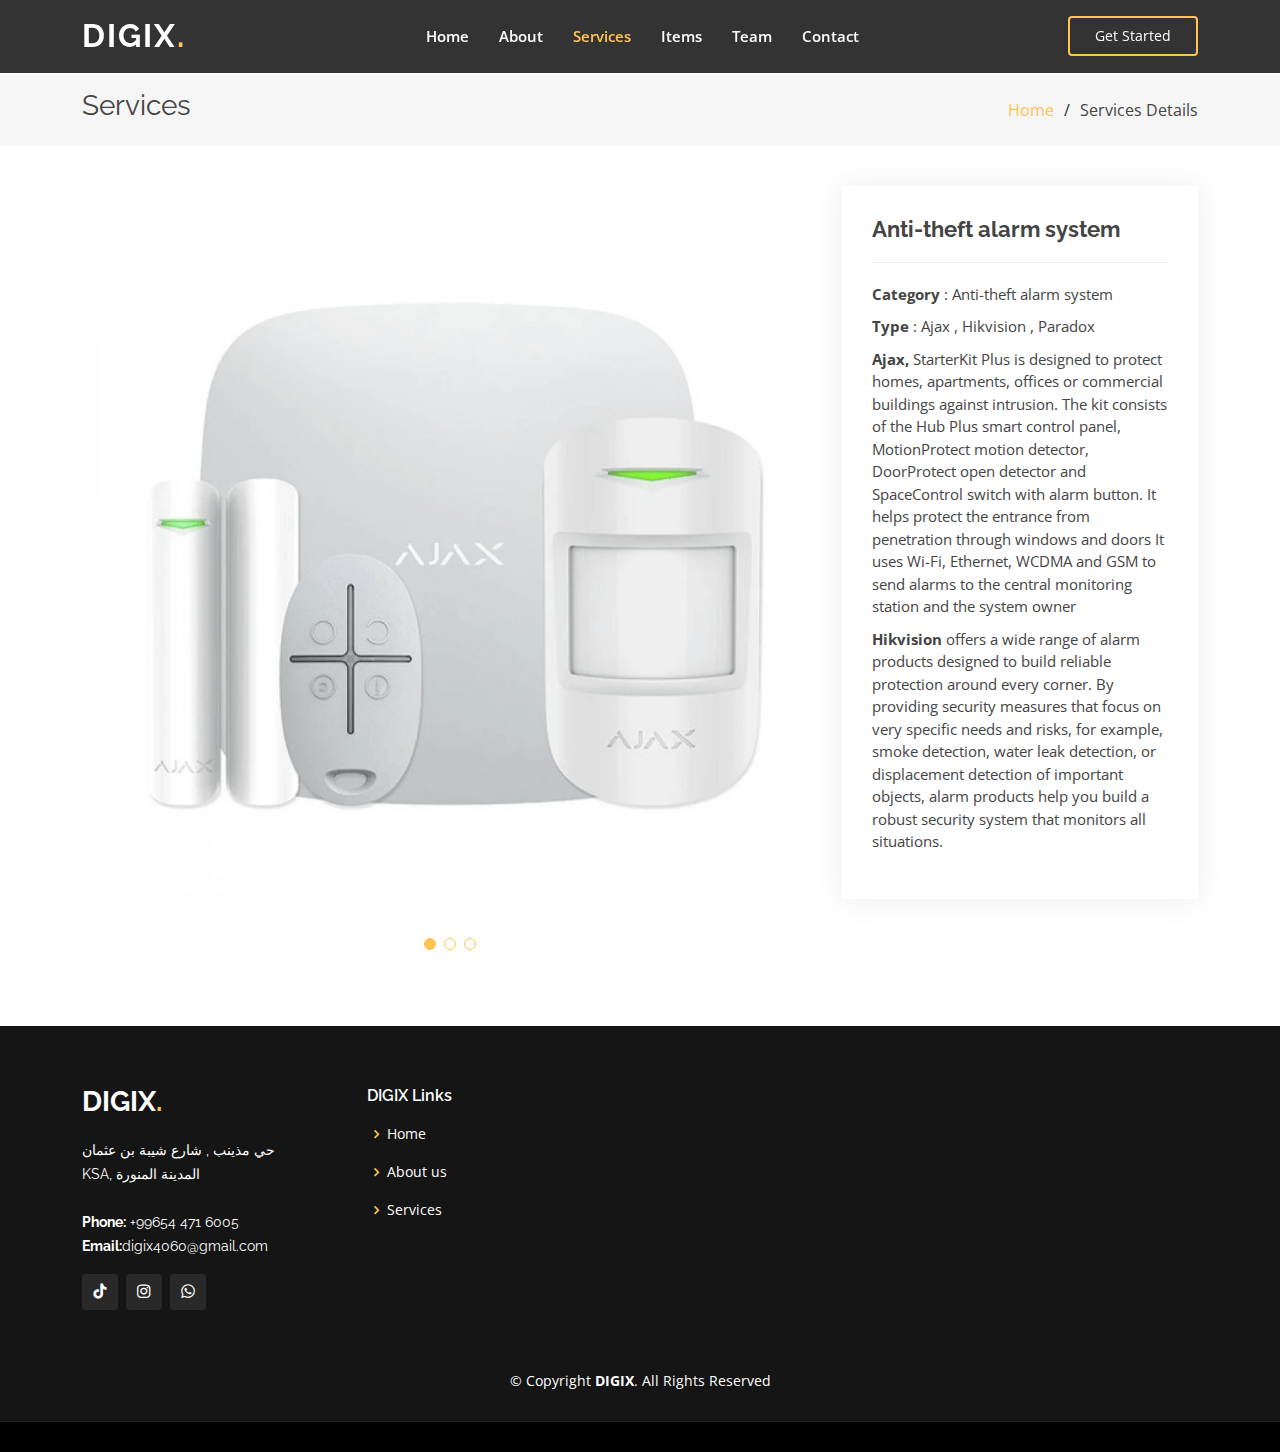
<file: ‏‏‏‏‏‏‏‏portfolio-ajax.html>
<!DOCTYPE html>
<html lang="en">

<head>
  <meta charset="utf-8">
  <meta content="width=device-width, initial-scale=1.0" name="viewport">

  <title>Anti-theft alarm system </title>
  <meta content="" name="description">
  <meta content="" name="keywords">

  <!-- Favicons -->
  <link href="assets/img/favicon.png" rel="icon">
  <link href="assets/img/apple-touch-icon.png" rel="apple-touch-icon">

  <!-- Google Fonts -->
  <link href="https://fonts.googleapis.com/css?family=Open+Sans:300,300i,400,400i,600,600i,700,700i|Raleway:300,300i,400,400i,500,500i,600,600i,700,700i|Poppins:300,300i,400,400i,500,500i,600,600i,700,700i" rel="stylesheet">

  <!-- Vendor CSS Files -->
  <link href="assets/vendor/aos/aos.css" rel="stylesheet">
  <link href="assets/vendor/bootstrap/css/bootstrap.min.css" rel="stylesheet">
  <link href="assets/vendor/bootstrap-icons/bootstrap-icons.css" rel="stylesheet">
  <link href="assets/vendor/boxicons/css/boxicons.min.css" rel="stylesheet">
  <link href="assets/vendor/glightbox/css/glightbox.min.css" rel="stylesheet">
  <link href="assets/vendor/remixicon/remixicon.css" rel="stylesheet">
  <link href="assets/vendor/swiper/swiper-bundle.min.css" rel="stylesheet">

  <!-- Template Main CSS File -->
  <link href="assets/css/style.css" rel="stylesheet">

  <!-- =======================================================
  * Template Name: Gp
  * Updated: Nov 25 2023 with Bootstrap v5.3.2
  * Template URL: https://bootstrapmade.com/gp-free-multipurpose-html-bootstrap-template/
  * Author: BootstrapMade.com
  * License: https://bootstrapmade.com/license/
  ======================================================== -->
</head>

<body>

  <!-- ======= Header ======= -->
  <header id="header" class="fixed-top header-inner-pages">
    <div class="container d-flex align-items-center justify-content-lg-between">

      <h1 class="logo me-auto me-lg-0"><a href="index.html">DIGIX<span>.</span></a></h1>
      <!-- Uncomment below if you prefer to use an image logo -->
      <!-- <a href="index.html" class="logo me-auto me-lg-0"><img src="assets/img/logo.png" alt="" class="img-fluid"></a>-->

      <nav id="navbar" class="navbar order-last order-lg-0">
        <ul>
          <li><a class="nav-link scrollto " href="index.html">Home</a></li>
          <li><a class="nav-link scrollto" href="index.html">About</a></li>
        <li><a class="nav-link scrollto active" href="index.html">Services</a></li>
          <li><a class="nav-link scrollto " href="index.html">Items</a></li>
          <li><a class="nav-link scrollto" href="index.html">Team</a></li>
          
          <li><a class="nav-link scrollto" href="index.html">Contact</a></li>
        </ul>
        <i class="bi bi-list mobile-nav-toggle"></i>
      </nav><!-- .navbar -->

      <a href="#about" class="get-started-btn scrollto">Get Started</a>

    </div>
  </header><!-- End Header -->

  <main id="main">

    <!-- ======= Breadcrumbs ======= -->
    <section id="breadcrumbs" class="breadcrumbs">
      <div class="container">

        <div class="d-flex justify-content-between align-items-center">
          <h2>Services</h2>
          <ol>
            <li><a href="index.html">Home</a></li>
            <li>Services Details</li>
          </ol>
        </div>

      </div>
    </section><!-- End Breadcrumbs -->

    <!-- ======= Portfolio Details Section ======= -->
    <section id="portfolio-details" class="portfolio-details">
      <div class="container">

        <div class="row gy-4">

          <div class="col-lg-8">
            <div class="portfolio-details-slider swiper">
              <div class="swiper-wrapper align-items-center">

                <div class="swiper-slide">
                  <img src="assets/img/portfolio/ani1.png" alt="">
                </div>

                <div class="swiper-slide">
                  <img src="assets/img/portfolio/hik.png" alt="">
                </div>

                <div class="swiper-slide">
                  <img src="assets/img/portfolio/ant1.png" alt="">
                </div>

              </div>
              <div class="swiper-pagination"></div>
            </div>
          </div>

          <div class="col-lg-4">
            <div class="portfolio-info">
              <h3> Anti-theft alarm system </h3>
              <ul>
                <li><strong>Category</strong> :  Anti-theft alarm system
</li>
                <li><strong>Type</strong> :  Ajax , Hikvision  , Paradox </li>
		<li><strong>Ajax, </strong>  StarterKit Plus is designed to protect homes, apartments, offices or commercial buildings against intrusion. The kit consists of the Hub Plus smart control panel, MotionProtect motion detector, DoorProtect open detector and SpaceControl switch with alarm button.



It helps protect the entrance from penetration through windows and doors



It uses Wi-Fi, Ethernet, WCDMA and GSM to send alarms to the central monitoring station and the system owner
</li>
		<li><strong>Hikvision </strong>  offers a wide range of alarm products designed to build reliable protection around every corner. By providing security measures that focus on very specific needs and risks, for example, smoke detection, water leak detection, or displacement detection of important objects, alarm products help you build a robust security system that monitors all situations.
</li>
              </ul>
            </div>
        
          </div>
		  

        </div>

      </div>
    </section><!-- End Portfolio Details Section -->

  </main><!-- End #main -->


  <!-- ======= Footer ======= -->
  <footer id="footer">
    <div class="footer-top">
	
      <div class="container">
	
        <div class="row">

          <div class="col-lg-3 col-md-6">
            <div class="footer-info">
              <h3>DIGIX<span>.</span></h3>
              <p>
                      حي مذينب , شارع شيبة بن عثمان<br>
               KSA, المدينة المنورة<br><br>
                <strong>Phone:</strong> +99654 471 6005<br>
                <strong>Email:</strong>digix4060@gmail.com<br>
              </p>
              <div class="social-links mt-3">
                <a href="https://www.tiktok.com/@diigix?_t=8j5Q579YnYd&_r=1" class="tiktok"><i class="bx bxl-tiktok"></i></a>
                <a href="https://www.instagram.com/diigiix?igsh=a2dqb3V5bm1vaTR4&utm_source=qr" class="instagram"><i class="bx bxl-instagram"></i></a>
                <a href="https://wa.me/message/YWUUYRINNUNQJ1" class="whatsapp"><i class="bx bxl-whatsapp"></i></a>
              </div>
            </div>	  
          </div>

          <div class="col-lg-2 col-md-6 footer-links">
            <h4>DIGIX Links</h4>
            <ul>
              <li><i class="bx bx-chevron-right"></i> <a href="index.html">Home</a></li>
              <li><i class="bx bx-chevron-right"></i> <a href="index.html">About us</a></li>
              <li><i class="bx bx-chevron-right"></i> <a href="index.html">Services</a></li>

            </ul>	 

   

          


        </div>
		
		
		       
      </div>
    </div>

    <div class="container">
      <div class="copyright">
        &copy; Copyright <strong><span>DIGIX</span></strong>. All Rights Reserved
      </div>
     
    </div>
	
  </footer><!-- End Footer -->

  <div id="preloader"></div>
  <a href="#" class="back-to-top d-flex align-items-center justify-content-center"><i class="bi bi-arrow-up-short"></i></a>

  <!-- Vendor JS Files -->
  <script src="assets/vendor/purecounter/purecounter_vanilla.js"></script>
  <script src="assets/vendor/aos/aos.js"></script>
  <script src="assets/vendor/bootstrap/js/bootstrap.bundle.min.js"></script>
  <script src="assets/vendor/glightbox/js/glightbox.min.js"></script>
  <script src="assets/vendor/isotope-layout/isotope.pkgd.min.js"></script>
  <script src="assets/vendor/swiper/swiper-bundle.min.js"></script>
  <script src="assets/vendor/php-email-form/validate.js"></script>

  <!-- Template Main JS File -->
  <script src="assets/js/main.js"></script>

</body>

</html>
</file>
<file: assets/css/style.css>
/**
* Template Name: Gp
* Updated: Nov 25 2023 with Bootstrap v5.3.2
* Template URL: https://bootstrapmade.com/gp-free-multipurpose-html-bootstrap-template/
* Author: BootstrapMade.com
* License: https://bootstrapmade.com/license/
*/

/*--------------------------------------------------------------
# General
--------------------------------------------------------------*/
body {
  font-family: "Open Sans", sans-serif;
  color: #444444;
}

a {
  color: #ffc451;
  text-decoration: none;
}

a:hover {
  color: #ffd584;
  text-decoration: none;
}

h1,
h2,
h3,
h4,
h5,
h6 {
  font-family: "Raleway", sans-serif;
}

/*--------------------------------------------------------------
# Back to top button
--------------------------------------------------------------*/
.back-to-top {
  position: fixed;
  visibility: hidden;
  opacity: 0;
  right: 15px;
  bottom: 15px;
  z-index: 996;
  background: #ffc451;
  width: 40px;
  height: 40px;
  border-radius: 4px;
  transition: all 0.4s;
}

.back-to-top i {
  font-size: 28px;
  color: #151515;
  line-height: 0;
}

.back-to-top:hover {
  background: #151515;
}

.back-to-top:hover i {
  color: #ffc451;
}

.back-to-top.active {
  visibility: visible;
  opacity: 1;
}

/*--------------------------------------------------------------
# Preloader
--------------------------------------------------------------*/
#preloader {
  position: fixed;
  top: 0;
  left: 0;
  right: 0;
  bottom: 0;
  z-index: 9999;
  overflow: hidden;
  background: #151515;
}

#preloader:before {
  content: "";
  position: fixed;
  top: calc(50% - 0px);
  left: calc(50% - 30px);
  border: 6px solid #ffc451;
  border-top-color: #151515;
  border-bottom-color: #151515;
  border-radius: 50%;
  width: 60px;
  height: 60px;
  animation: animate-preloader 1s linear infinite;
}

@keyframes animate-preloader {
  0% {
    transform: rotate(0deg);
  }

  100% {
    transform: rotate(360deg);
  }
}

/*--------------------------------------------------------------
# Disable aos animation delay on mobile devices
--------------------------------------------------------------*/
@media screen and (max-width: 768px) {
  [data-aos-delay] {
    transition-delay: 0 !important;
  }
}

/*--------------------------------------------------------------
# Header
--------------------------------------------------------------*/
#header {
  transition: all 0.5s;
  z-index: 997;
  padding: 15px 0;
}

#header.header-scrolled,
#header.header-inner-pages {
  background: rgba(0, 0, 0, 0.8);
}

#header .logo {
  font-size: 32px;
  margin: 0;
  padding: 0;
  line-height: 1;
  font-weight: 700;
  letter-spacing: 2px;
  text-transform: uppercase;
}

#header .logo a {
  color: #fff;
}

#header .logo a span {
  color: #ffc451;
}

#header .logo img {
  max-height: 40px;
}

/*--------------------------------------------------------------
#  Get Startet Button
--------------------------------------------------------------*/
.get-started-btn {
  color: #fff;
  border-radius: 4px;
  padding: 7px 25px 8px 25px;
  white-space: nowrap;
  transition: 0.3s;
  font-size: 14px;
  display: inline-block;
  border: 2px solid #ffc451;
}

.get-started-btn:hover {
  background: #ffbb38;
  color: #343a40;
}

@media (max-width: 992px) {
  .get-started-btn {
    padding: 7px 20px 8px 20px;
    margin-right: 15px;
  }
}

/*--------------------------------------------------------------
# Navigation Menu
--------------------------------------------------------------*/
/**
* Desktop Navigation 
*/
.navbar {
  padding: 0;
}

.navbar ul {
  margin: 0;
  padding: 0;
  display: flex;
  list-style: none;
  align-items: center;
}

.navbar li {
  position: relative;
}

.navbar a,
.navbar a:focus {
  display: flex;
  align-items: center;
  justify-content: space-between;
  padding: 10px 0 10px 30px;
  font-size: 15px;
  font-weight: 600;
  color: #fff;
  white-space: nowrap;
  transition: 0.3s;
}

.navbar a i,
.navbar a:focus i {
  font-size: 12px;
  line-height: 0;
  margin-left: 5px;
}

.navbar a:hover,
.navbar .active,
.navbar .active:focus,
.navbar li:hover>a {
  color: #ffc451;
}

.navbar .dropdown ul {
  display: block;
  position: absolute;
  left: 14px;
  top: calc(100% + 30px);
  margin: 0;
  padding: 10px 0;
  z-index: 99;
  opacity: 0;
  visibility: hidden;
  background: #fff;
  box-shadow: 0px 0px 30px rgba(127, 137, 161, 0.25);
  transition: 0.3s;
}

.navbar .dropdown ul li {
  min-width: 200px;
}

.navbar .dropdown ul a {
  padding: 10px 20px;
  font-size: 14px;
  text-transform: none;
  color: #151515;
  font-weight: 400;
}

.navbar .dropdown ul a i {
  font-size: 12px;
}

.navbar .dropdown ul a:hover,
.navbar .dropdown ul .active:hover,
.navbar .dropdown ul li:hover>a {
  background-color: #ffc451;
}

.navbar .dropdown:hover>ul {
  opacity: 1;
  top: 100%;
  visibility: visible;
}

.navbar .dropdown .dropdown ul {
  top: 0;
  left: calc(100% - 30px);
  visibility: hidden;
}

.navbar .dropdown .dropdown:hover>ul {
  opacity: 1;
  top: 0;
  left: 100%;
  visibility: visible;
}

@media (max-width: 1366px) {
  .navbar .dropdown .dropdown ul {
    left: -90%;
  }

  .navbar .dropdown .dropdown:hover>ul {
    left: -100%;
  }
}

/**
* Mobile Navigation 
*/
.mobile-nav-toggle {
  color: #fff;
  font-size: 28px;
  cursor: pointer;
  display: none;
  line-height: 0;
  transition: 0.5s;
}

@media (max-width: 991px) {
  .mobile-nav-toggle {
    display: block;
  }

  .navbar ul {
    display: none;
  }
}

.navbar-mobile {
  position: fixed;
  overflow: hidden;
  top: 0;
  right: 0;
  left: 0;
  bottom: 0;
  background: rgba(0, 0, 0, 0.9);
  transition: 0.3s;
  z-index: 999;
}

.navbar-mobile .mobile-nav-toggle {
  position: absolute;
  top: 15px;
  right: 15px;
}

.navbar-mobile ul {
  display: block;
  position: absolute;
  top: 55px;
  right: 15px;
  bottom: 15px;
  left: 15px;
  padding: 10px 0;
  background-color: #fff;
  overflow-y: auto;
  transition: 0.3s;
}

.navbar-mobile a,
.navbar-mobile a:focus {
  padding: 10px 20px;
  font-size: 15px;
  color: #151515;
}

.navbar-mobile a:hover,
.navbar-mobile .active,
.navbar-mobile li:hover>a {
  color: #151515;
  background-color: #ffc451;
}

.navbar-mobile .getstarted,
.navbar-mobile .getstarted:focus {
  margin: 15px;
}

.navbar-mobile .dropdown ul {
  position: static;
  display: none;
  margin: 10px 20px;
  padding: 10px 0;
  z-index: 99;
  opacity: 1;
  visibility: visible;
  background: #fff;
  box-shadow: 0px 0px 30px rgba(127, 137, 161, 0.25);
}

.navbar-mobile .dropdown ul li {
  min-width: 200px;
}

.navbar-mobile .dropdown ul a {
  padding: 10px 20px;
  color: #151515;
}

.navbar-mobile .dropdown ul a i {
  font-size: 12px;
}

.navbar-mobile .dropdown ul a:hover,
.navbar-mobile .dropdown ul .active:hover,
.navbar-mobile .dropdown ul li:hover>a {
  background-color: #ffc451;
}

.navbar-mobile .dropdown>.dropdown-active {
  display: block;
}

/*--------------------------------------------------------------
# Hero Section
--------------------------------------------------------------*/
#hero {
  width: 100%;
  min-height: 100vh;
  background: url("../img/hero-bg.jpg") top center;
  background-size: cover;
  position: relative;
}

#hero:before {
  content: "";
  background: rgba(0, 0, 0, 0.6);
  position: absolute;
  bottom: 0;
  top: 0;
  left: 0;
  right: 0;
}

#hero .container {
  position: relative;
  padding-top: 74px;
  text-align: center;
}

#hero h1 {
  margin: 0;
  font-size: 56px;
  font-weight: 700;
  line-height: 64px;
  color: #fff;
  font-family: "Poppins", sans-serif;
}

#hero h1 span {
  color: #ffc451;
}

#hero h2 {
  color: rgba(255, 255, 255, 0.9);
  margin: 10px 0 0 0;
  font-size: 24px;
}

#hero .icon-box {
  padding: 30px 20px;
  transition: ease-in-out 0.3s;
  border: 1px solid rgba(255, 255, 255, 0.3);
  height: 100%;
  text-align: center;
}

#hero .icon-box i {
  font-size: 32px;
  line-height: 1;
  color: #ffc451;
}

#hero .icon-box h3 {
  font-weight: 700;
  margin: 10px 0 0 0;
  padding: 0;
  line-height: 1;
  font-size: 20px;
  line-height: 26px;
}

#hero .icon-box h3 a {
  color: #fff;
  transition: ease-in-out 0.3s;
}

#hero .icon-box h3 a:hover {
  color: #ffc451;
}

#hero .icon-box:hover {
  border-color: #ffc451;
}

@media (min-width: 1024px) {
  #hero {
    background-attachment: fixed;
  }
}

@media (max-width: 768px) {
  #hero h1 {
    font-size: 28px;
    line-height: 36px;
  }

  #hero h2 {
    font-size: 20px;
    line-height: 24px;
  }
}

/*--------------------------------------------------------------
# Sections General
--------------------------------------------------------------*/
section {
  padding: 60px 0;
  overflow: hidden;
}

.section-title {
  padding-bottom: 40px;
}

.section-title h2 {
  font-size: 14px;
  font-weight: 500;
  padding: 0;
  line-height: 1px;
  margin: 0 0 5px 0;
  letter-spacing: 2px;
  text-transform: uppercase;
  color: #aaaaaa;
  font-family: "Poppins", sans-serif;
}

.section-title h2::after {
  content: "";
  width: 120px;
  height: 1px;
  display: inline-block;
  background: #ffde9e;
  margin: 4px 10px;
}

.section-title p {
  margin: 0;
  margin: 0;
  font-size: 36px;
  font-weight: 700;
  text-transform: uppercase;
  font-family: "Poppins", sans-serif;
  color: #151515;
}

/*--------------------------------------------------------------
# About
--------------------------------------------------------------*/
.about .content h3 {
  font-weight: 700px;
  font-size: 28px;
  font-family: "Poppins", sans-serif;
}

.about h1 span {
  color: #ffc451;
}

.about .content ul {
  list-style: none;
  padding: 0;
}

.about .content ul li {
  padding: 0 0 8px 26px;
  position: relative;
}

.about .content ul i {
  position: absolute;
  font-size: 20px;
  left: 0;
  top: -3px;
  color: #ffc451;
}

.about .content p:last-child {
  margin-bottom: 0;
}

/*--------------------------------------------------------------
# Clients
--------------------------------------------------------------*/
.clients {
  padding-top: 20px;
}

.clients .swiper-slide img {
  opacity: 0.5;
  transition: 0.3s;
  filter: grayscale(100);
}

.clients .swiper-slide img:hover {
  filter: none;
  opacity: 1;
}

.clients .swiper-pagination {
  margin-top: 20px;
  position: relative;
}

.clients .swiper-pagination .swiper-pagination-bullet {
  width: 12px;
  height: 12px;
  background-color: #fff;
  opacity: 1;
  background-color: #ddd;
}

.clients .swiper-pagination .swiper-pagination-bullet-active {
  background-color: #ffc451;
}

/*--------------------------------------------------------------
# Features
--------------------------------------------------------------*/
.features {
  padding-top: 20px;
}

.features .icon-box {
  padding-left: 15px;
}

.features .icon-box h4 {
  font-size: 20px;
  font-weight: 700;
  margin: 5px 0 10px 60px;
}

.features .icon-box i {
  font-size: 48px;
  float: left;
  color: #ffc451;
}

.features .icon-box p {
  font-size: 15px;
  color: #848484;
  margin-left: 60px;
}

.features .image {
  background-position: center center;
  background-repeat: no-repeat;
  background-size: cover;
  min-height: 400px;
}

/*--------------------------------------------------------------
# Services
--------------------------------------------------------------*/
.services .icon-box {
  text-align: center;
  border: 1px solid #ebebeb;
  padding: 80px ;
  transition: all ease-in-out 0.3s;
  background: #fff;
}

.services .icon-box .icon {
  margin: 0 auto;
  width: 64px;
  height: 64px;
  background: #ffc451;
  border-radius: 4px;
  display: flex;
  align-items: center;
  justify-content: center;
  margin-bottom: 20px;
  transition: 0.3s;
}

.services .icon-box .icon i {
  color: #151515;
  font-size: 28px;
  transition: ease-in-out 0.3s;
}

.services .icon-box h4 {
  font-weight: 700;
  margin-bottom: 15px;
  font-size: 24px;
}

.services .icon-box h4 a {
  color: #151515;
  transition: ease-in-out 0.3s;
}

.services .icon-box h4 a:hover {
  color: #ffc451;
}

.services .icon-box p {
  line-height: 24px;
  font-size: 14px;
  margin-bottom: 0;
}

.services .icon-box:hover {
  border-color: #fff;
  box-shadow: 0px 0 25px 0 rgba(0, 0, 0, 0.1);
  transform: translateY(-10px);
}

/*--------------------------------------------------------------
# Cta
--------------------------------------------------------------*/
.cta {
  background: linear-gradient(rgba(2, 2, 2, 0.5), rgba(0, 0, 0, 0.5)), url("../img/what.jpg") fixed center center;
  background-size: cover;
  padding: 60px 0;
}

.cta h3 {
  color: #fff;
  font-size: 28px;
  font-weight: 700;
}

.cta p {
  color: #fff;
}

.cta .cta-btn {
  font-family: "Raleway", sans-serif;
  font-weight: 600;
  font-size: 16px;
  letter-spacing: 1px;
  display: inline-block;
  padding: 8px 28px;
  border-radius: 4px;
  transition: 0.5s;
  margin-top: 10px;
  border: 2px solid #fff;
  color: #fff;
}

.cta .cta-btn:hover {
  background: #ffc451;
  border-color: #ffc451;
  color: #151515;
}

/*--------------------------------------------------------------
# Portfolio
--------------------------------------------------------------*/
.portfolio .portfolio-item {
  margin-bottom: 30px;
}

.portfolio #portfolio-flters {
  padding: 0;
  margin: 0 auto 20px auto;
  list-style: none;
  text-align: center;
}

.portfolio #portfolio-flters li {
  cursor: pointer;
  display: inline-block;
  padding: 8px 15px 10px 15px;
  font-size: 14px;
  font-weight: 600;
  line-height: 1;
  text-transform: uppercase;
  color: #444444;
  margin-bottom: 5px;
  transition: all 0.3s ease-in-out;
  border-radius: 3px;
}

.portfolio #portfolio-flters li:hover,
.portfolio #portfolio-flters li.filter-active {
  color: #151515;
  background: #ffc451;
}

.portfolio #portfolio-flters li:last-child {
  margin-right: 0;
}

.portfolio .portfolio-wrap {
  transition: 0.3s;
  position: relative;
  overflow: hidden;
  z-index: 1;
  background: rgba(21, 21, 21, 0.6);
}

.portfolio .portfolio-wrap::before {
  content: "";
  background: rgba(21, 21, 21, 0.6);
  position: absolute;
  left: 0;
  right: 0;
  top: 0;
  bottom: 0;
  transition: all ease-in-out 0.3s;
  z-index: 2;
  opacity: 0;
}

.portfolio .portfolio-wrap img {
  transition: all ease-in-out 0.3s;
}

.portfolio .portfolio-wrap .portfolio-info {
  opacity: 0;
  position: absolute;
  top: 0;
  left: 0;
  right: 0;
  bottom: 0;
  z-index: 3;
  transition: all ease-in-out 0.3s;
  display: flex;
  flex-direction: column;
  justify-content: flex-end;
  align-items: flex-start;
  padding: 20px;
}

.portfolio .portfolio-wrap .portfolio-info h4 {
  font-size: 20px;
  color: #fff;
  font-weight: 600;
}

.portfolio .portfolio-wrap .portfolio-info p {
  color: rgba(255, 255, 255, 0.7);
  font-size: 14px;
  text-transform: uppercase;
  padding: 0;
  margin: 0;
  font-style: italic;
}

.portfolio .portfolio-wrap .portfolio-links {
  text-align: center;
  z-index: 4;
}

.portfolio .portfolio-wrap .portfolio-links a {
  color: #fff;
  margin: 0 5px 0 0;
  font-size: 28px;
  display: inline-block;
  transition: 0.3s;
}

.portfolio .portfolio-wrap .portfolio-links a:hover {
  color: #ffc451;
}

.portfolio .portfolio-wrap:hover::before {
  opacity: 1;
}

.portfolio .portfolio-wrap:hover img {
  transform: scale(1.2);
}

.portfolio .portfolio-wrap:hover .portfolio-info {
  opacity: 1;
}

/*--------------------------------------------------------------
# Portfolio Details
--------------------------------------------------------------*/
.portfolio-details {
  padding-top: 40px;
}

.portfolio-details .portfolio-details-slider img {
  width: 100%;
}

.portfolio-details .portfolio-details-slider .swiper-pagination {
  margin-top: 20px;
  position: relative;
}


.portfolio-details .portfolio-details-slider .swiper-pagination .swiper-pagination-bullet {
  width: 12px;
  height: 12px;
  background-color: #fff;
  opacity: 1;
  border: 1px solid #ffc451;
}

.portfolio-details .portfolio-details-slider .swiper-pagination .swiper-pagination-bullet-active {
  background-color: #ffc451;
}

.portfolio-details .portfolio-info {
  padding: 30px;
  box-shadow: 0px 0 30px rgba(21, 21, 21, 0.08);
}

.portfolio-details .portfolio-info h3 {
  font-size: 22px;
  font-weight: 700;
  margin-bottom: 20px;
  padding-bottom: 20px;
  border-bottom: 1px solid #eee;
}

.portfolio-details .portfolio-info ul {
  list-style: none;
  padding: 0;
  font-size: 15px;
}

.portfolio-details .portfolio-info ul li+li {
  margin-top: 10px;
}

.portfolio-details .portfolio-description {
  padding-top: 30px;
}

.portfolio-details .portfolio-description h2 {
  font-size: 26px;
  font-weight: 700;
  margin-bottom: 20px;
}

.portfolio-details .portfolio-description p {
  padding: 0;
}



/*--------------------------------------------------------------
# Testimonials
--------------------------------------------------------------*/
.testimonials {
  padding: 80px 0;
  background: url("../img/testimonials-bg.jpg") no-repeat;
  background-position: center center;
  background-size: cover;
  position: relative;
}

.testimonials::before {
  content: "";
  position: absolute;
  left: 0;
  right: 0;
  top: 0;
  bottom: 0;
  background: rgba(0, 0, 0, 0.7);
}

.testimonials .section-header {
  margin-bottom: 40px;
}

.testimonials .testimonials-carousel,
.testimonials .testimonials-slider {
  overflow: hidden;
}

.testimonials .testimonial-item {
  text-align: center;
  color: #fff;
}

.testimonials .testimonial-item .testimonial-img {
  width: 100px;
  border-radius: 50%;
  border: 6px solid rgba(255, 255, 255, 0.15);
  margin: 0 auto;
}

.testimonials .testimonial-item h3 {
  font-size: 20px;
  font-weight: bold;
  margin: 10px 0 5px 0;
  color: #fff;
}

.testimonials .testimonial-item h4 {
  font-size: 14px;
  color: #ddd;
  margin: 0 0 15px 0;
}

.testimonials .testimonial-item .quote-icon-left,
.testimonials .testimonial-item .quote-icon-right {
  color: rgba(255, 255, 255, 0.6);
  font-size: 26px;
}

.testimonials .testimonial-item .quote-icon-left {
  display: inline-block;
  left: -5px;
  position: relative;
}

.testimonials .testimonial-item .quote-icon-right {
  display: inline-block;
  right: -5px;
  position: relative;
  top: 10px;
}

.testimonials .testimonial-item p {
  font-style: italic;
  margin: 0 auto 15px auto;
  color: #eee;
}

.testimonials .swiper-pagination {
  margin-top: 20px;
  position: relative;
}

.testimonials .swiper-pagination .swiper-pagination-bullet {
  width: 12px;
  height: 12px;
  background-color: rgba(255, 255, 255, 0.4);
  opacity: 0.5;
}

.testimonials .swiper-pagination .swiper-pagination-bullet-active {
  background-color: #ffc451;
  opacity: 1;
}

@media (min-width: 1024px) {
  .testimonials {
    background-attachment: fixed;
  }
}

@media (min-width: 992px) {
  .testimonials .testimonial-item p {
    width: 80%;
  }
}

/*--------------------------------------------------------------
# Team
--------------------------------------------------------------*/
.team {
  background: #fff;
  padding: 60px 0;
}

.team .member {
  margin-bottom: 20px;
  overflow: hidden;
  border-radius: 5px;
  background: #fff;
  box-shadow: 0px 2px 15px rgba(0, 0, 0, 0.1);
}

.team .member .member-img {
  position: relative;
  overflow: hidden;
}

.team .member .social {
  position: absolute;
  left: 0;
  bottom: 30px;
  right: 0;
  opacity: 0;
  transition: ease-in-out 0.3s;
  text-align: center;
}

.team .member .social a {
  transition: color 0.3s;
  color: #151515;
  margin: 0 3px;
  border-radius: 4px;
  width: 36px;
  height: 36px;
  background: rgba(255, 255, 255, 0.8);
  transition: ease-in-out 0.3s;
  color: #484848;
  display: inline-flex;
  justify-content: center;
  align-items: center;
}

.team .member .social a:hover {
  color: #151515;
  background: #ffc451;
}

.team .member .social i {
  font-size: 18px;
  line-height: 0;
}

.team .member .member-info {
  padding: 25px 15px;
}

.team .member .member-info h4 {
  font-weight: 700;
  margin-bottom: 5px;
  font-size: 18px;
  color: #151515;
}

.team .member .member-info span {
  display: block;
  font-size: 13px;
  font-weight: 400;
  color: #aaaaaa;
}

.team .member .member-info p {
  font-style: italic;
  font-size: 14px;
  line-height: 26px;
  color: #777777;
}

.team .member:hover .social {
  opacity: 1;
  bottom: 15px;
}

/*--------------------------------------------------------------
# Contact
--------------------------------------------------------------*/
.contact .info {
  width: 100%;
  background: #fff;
}

.contact .info i {
  font-size: 20px;
  background: #ffc451;
  color: #151515;
  float: left;
  width: 44px;
  height: 44px;
  display: flex;
  justify-content: center;
  align-items: center;
  border-radius: 4px;
  transition: all 0.3s ease-in-out;
}

.contact .info h4 {
  padding: 0 0 0 60px;
  font-size: 22px;
  font-weight: 600;
  margin-bottom: 5px;
  color: #151515;
}

.contact .info p {
  padding: 0 0 0 60px;
  margin-bottom: 0;
  font-size: 14px;
  color: #484848;
}

.contact .info .email,
.contact .info .phone {
  margin-top: 40px;
}

.contact .php-email-form {
  width: 100%;
  background: #fff;
}

.contact .php-email-form .form-group {
  padding-bottom: 8px;
}

.contact .php-email-form .error-message {
  display: none;
  color: #fff;
  background: #ed3c0d;
  text-align: left;
  padding: 15px;
  font-weight: 600;
}

.contact .php-email-form .error-message br+br {
  margin-top: 25px;
}

.contact .php-email-form .sent-message {
  display: none;
  color: #fff;
  background: #18d26e;
  text-align: center;
  padding: 15px;
  font-weight: 600;
}

.contact .php-email-form .loading {
  display: none;
  background: #fff;
  text-align: center;
  padding: 15px;
}

.contact .php-email-form .loading:before {
  content: "";
  display: inline-block;
  border-radius: 50%;
  width: 24px;
  height: 24px;
  margin: 0 10px -6px 0;
  border: 3px solid #18d26e;
  border-top-color: #eee;
  animation: animate-loading 1s linear infinite;
}

.contact .php-email-form input,
.contact .php-email-form textarea {
  border-radius: 0;
  box-shadow: none;
  font-size: 14px;
  border-radius: 4px;
}

.contact .php-email-form input:focus,
.contact .php-email-form textarea:focus {
  border-color: #ffc451;
}

.contact .php-email-form input {
  height: 44px;
}

.contact .php-email-form textarea {
  padding: 10px 12px;
}

.contact .php-email-form button[type=submit] {
  background: #ffc451;
  border: 0;
  padding: 10px 24px;
  color: #151515;
  transition: 0.4s;
  border-radius: 4px;
}

.contact .php-email-form button[type=submit]:hover {
  background: #ffcd6b;
}

@keyframes animate-loading {
  0% {
    transform: rotate(0deg);
  }

  100% {
    transform: rotate(360deg);
  }
}

/*--------------------------------------------------------------
# Breadcrumbs
--------------------------------------------------------------*/
.breadcrumbs {
  padding: 15px 0;
  background: whitesmoke;
  min-height: 40px;
  margin-top: 74px;
}

.breadcrumbs h2 {
  font-size: 28px;
  font-weight: 400;
}

.breadcrumbs ol {
  display: flex;
  flex-wrap: wrap;
  list-style: none;
  padding: 0;
  margin: 0;
}

.breadcrumbs ol li+li {
  padding-left: 10px;
}

.breadcrumbs ol li+li::before {
  display: inline-block;
  padding-right: 10px;
  color: #2f2f2f;
  content: "/";
}

@media (max-width: 992px) {
  .breadcrumbs {
    margin-top: 68px;
  }

  .breadcrumbs .d-flex {
    display: block !important;
  }

  .breadcrumbs ol {
    display: block;
  }

  .breadcrumbs ol li {
    display: inline-block;
  }
}

/*--------------------------------------------------------------
# Footer
--------------------------------------------------------------*/
#footer {
  background: black;
  padding: 0 0 30px 0;
  color: #fff;
  font-size: 14px;
}

#footer .footer-top {
  background: #151515;
  border-bottom: 1px solid #222222;
  padding: 60px 0 30px 0;
}

#footer .footer-top .footer-info {
  margin-bottom: 30px;
}

#footer .footer-top .footer-info h3 {
  font-size: 28px;
  margin: 0 0 20px 0;
  padding: 2px 0 2px 0;
  line-height: 1;
  font-weight: 700;
  text-transform: uppercase;
}

#footer .footer-top .footer-info h3 span {
  color: #ffc451;
}

#footer .footer-top .footer-info p {
  font-size: 14px;
  line-height: 24px;
  margin-bottom: 0;
  font-family: "Raleway", sans-serif;
  color: #fff;
}

#footer .footer-top .social-links a {
  font-size: 18px;
  display: inline-block;
  background: #292929;
  color: #fff;
  line-height: 1;
  padding: 8px 0;
  margin-right: 4px;
  border-radius: 4px;
  text-align: center;
  width: 36px;
  height: 36px;
  transition: 0.3s;
}

#footer .footer-top .social-links a:hover {
  background: #ffc451;
  color: #151515;
  text-decoration: none;
}

#footer .footer-top h4 {
  font-size: 16px;
  font-weight: 600;
  color: #fff;
  position: relative;
  padding-bottom: 12px;
}

#footer .footer-top .footer-links {
  margin-bottom: 30px;
}

#footer .footer-top .footer-links ul {
  list-style: none;
  padding: 0;
  margin: 0;
}

#footer .footer-top .footer-links ul i {
  padding-right: 2px;
  color: #ffc451;
  font-size: 18px;
  line-height: 1;
}

#footer .footer-top .footer-links ul li {
  padding: 10px 0;
  display: flex;
  align-items: center;
}

#footer .footer-top .footer-links ul li:first-child {
  padding-top: 0;
}

#footer .footer-top .footer-links ul a {
  color: #fff;
  transition: 0.3s;
  display: inline-block;
  line-height: 1;
}

#footer .footer-top .footer-links ul a:hover {
  color: #ffc451;
}

#footer .footer-top .footer-newsletter form {
  margin-top: 30px;
  background: #fff;
  padding: 6px 10px;
  position: relative;
  border-radius: 4px;
}

#footer .footer-top .footer-newsletter form input[type=email] {
  border: 0;
  padding: 4px;
  width: calc(100% - 110px);
}

#footer .footer-top .footer-newsletter form input[type=submit] {
  position: absolute;
  top: 0;
  right: -2px;
  bottom: 0;
  border: 0;
  background: none;
  font-size: 16px;
  padding: 0 20px;
  background: #ffc451;
  color: #151515;
  transition: 0.3s;
  border-radius: 0 4px 4px 0;
}

#footer .footer-top .footer-newsletter form input[type=submit]:hover {
  background: #ffcd6b;
}

#footer .copyright {
  text-align: center;
  padding-top: 30px;
}

#footer .credits {
  padding-top: 10px;
  text-align: center;
  font-size: 13px;
  color: #fff;
}
</file>
